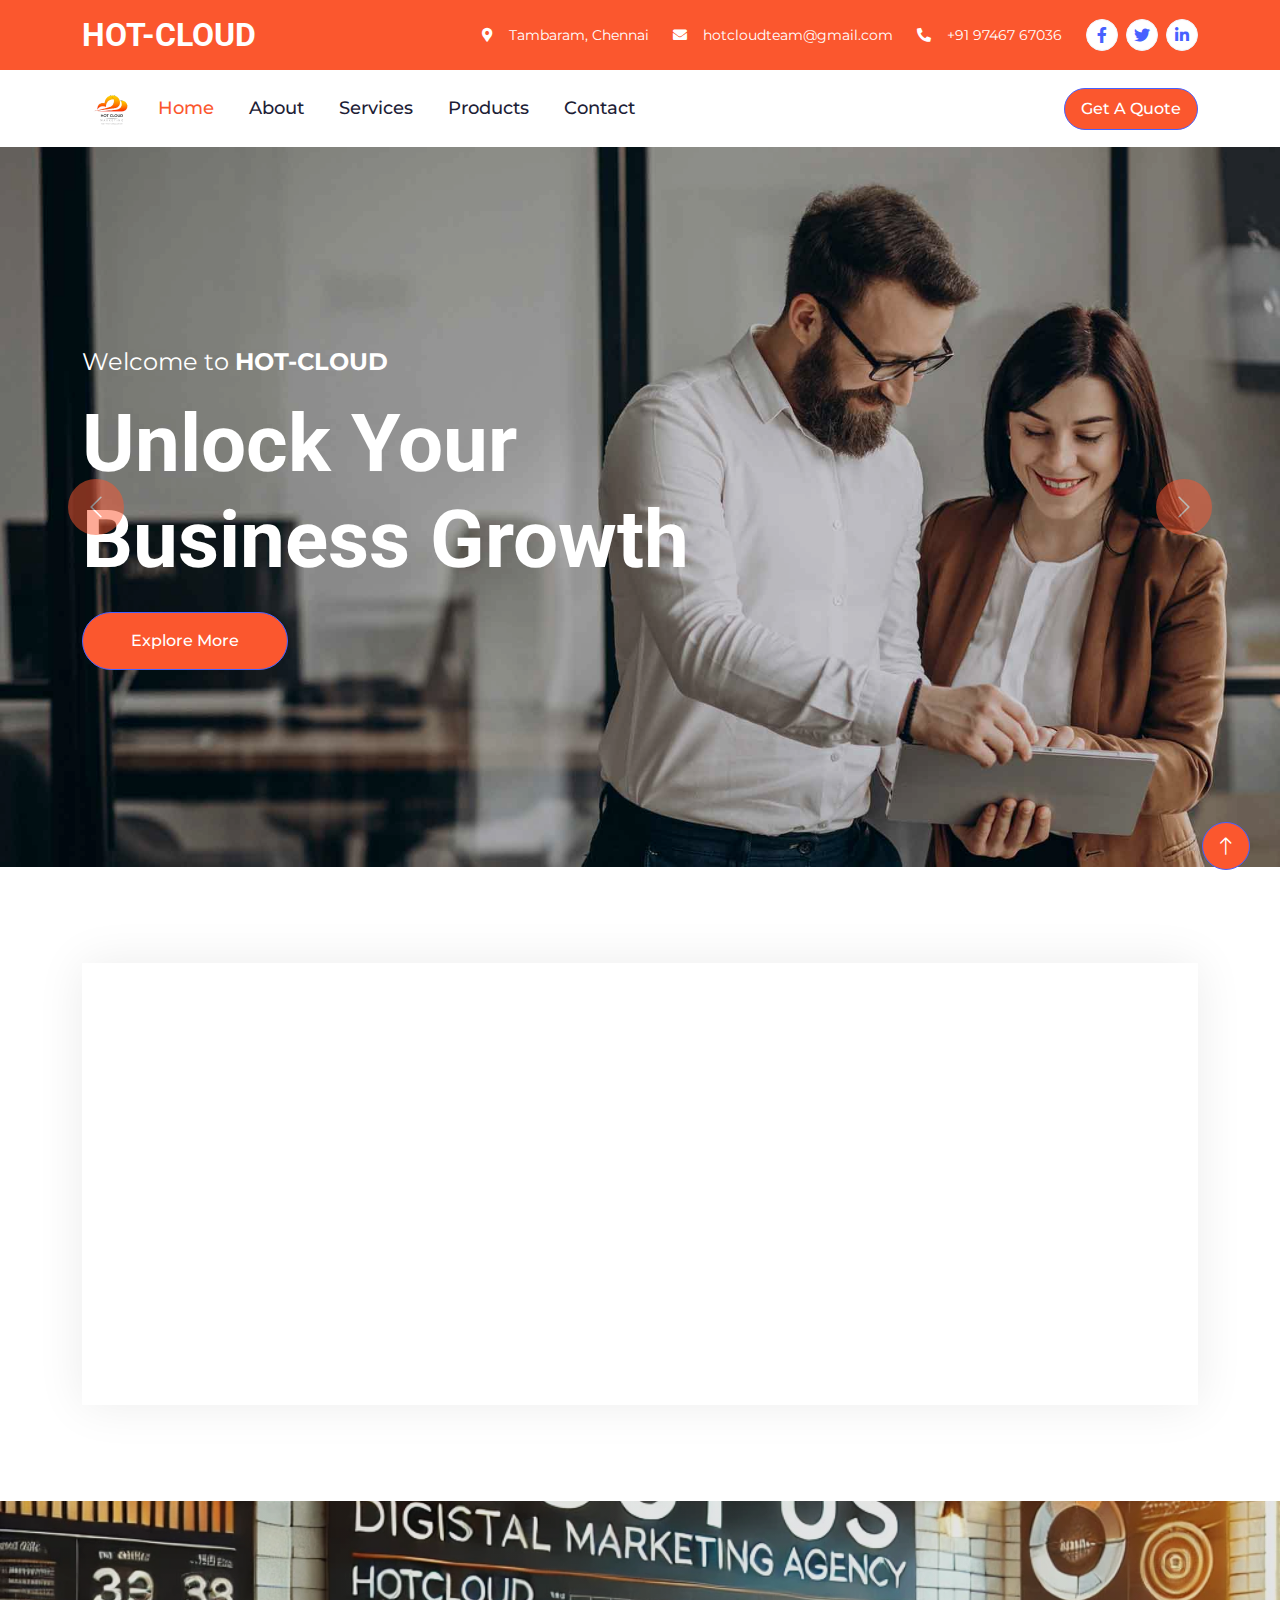
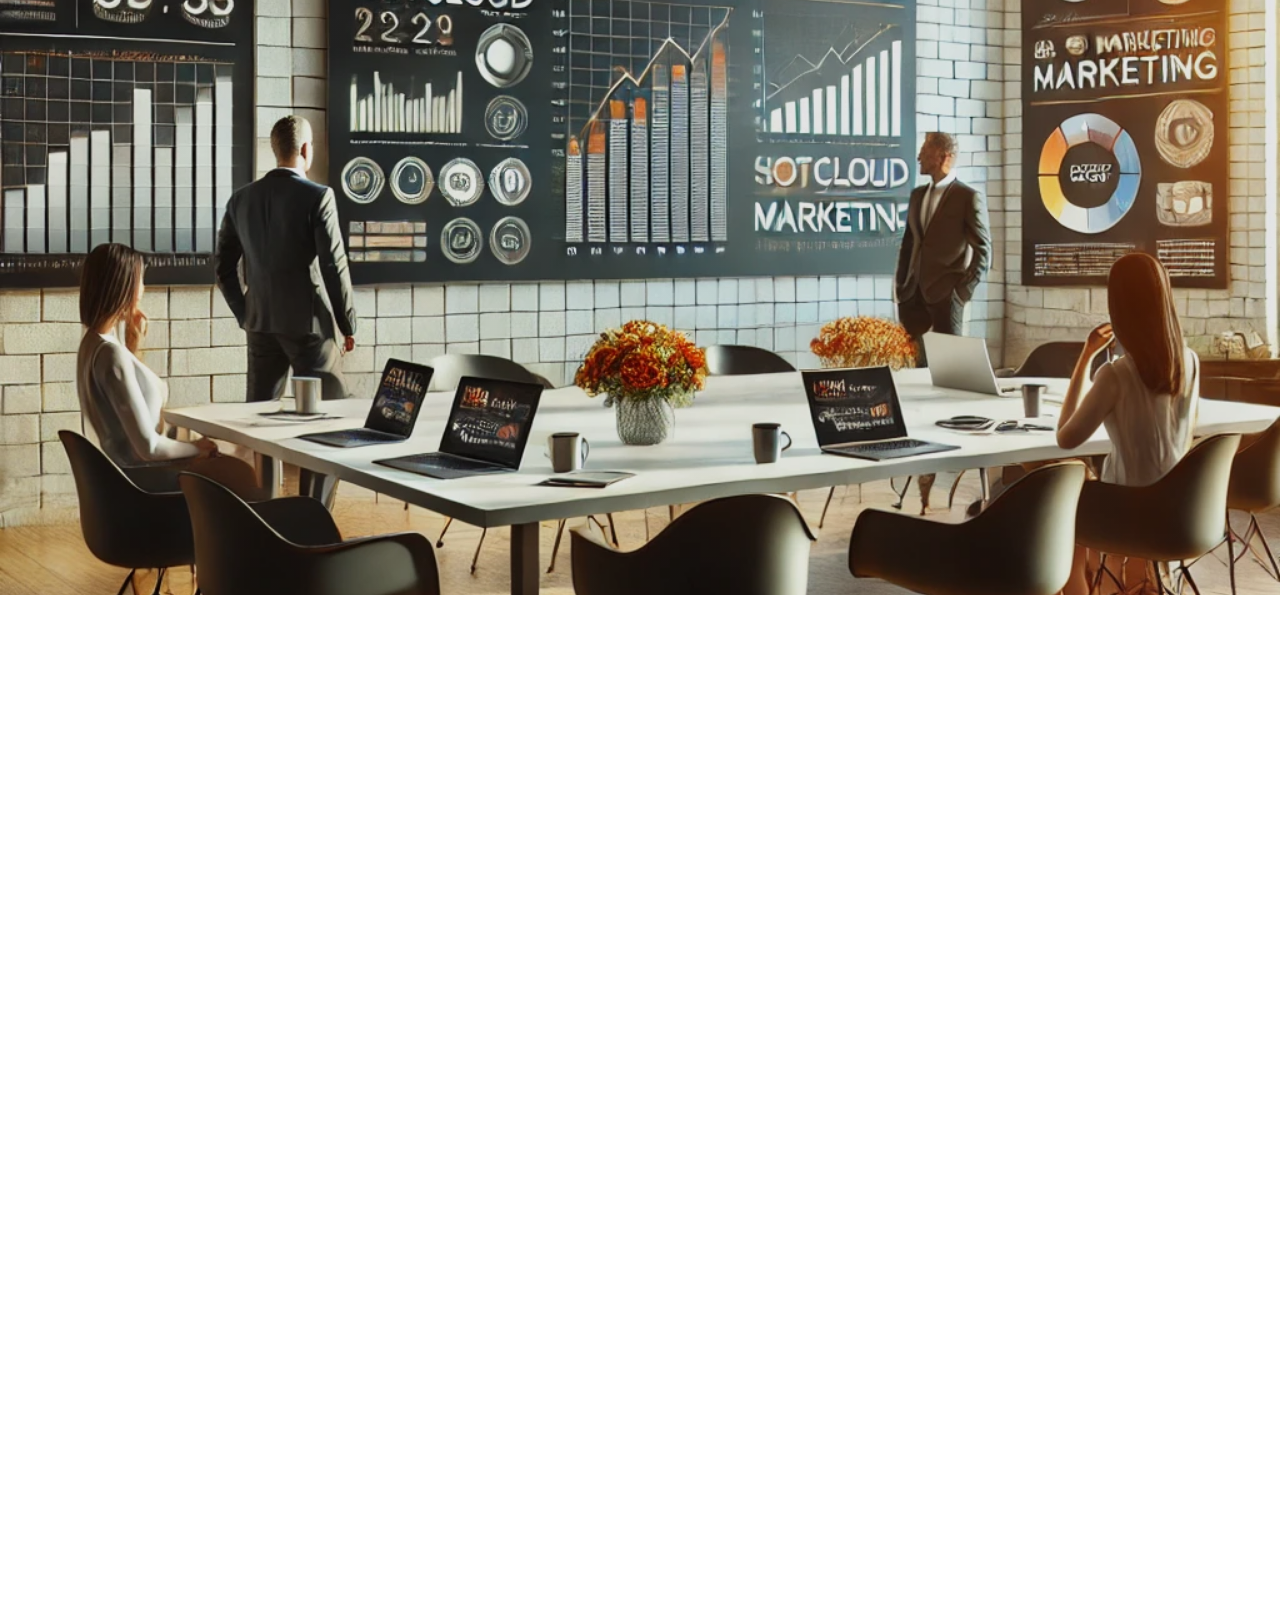
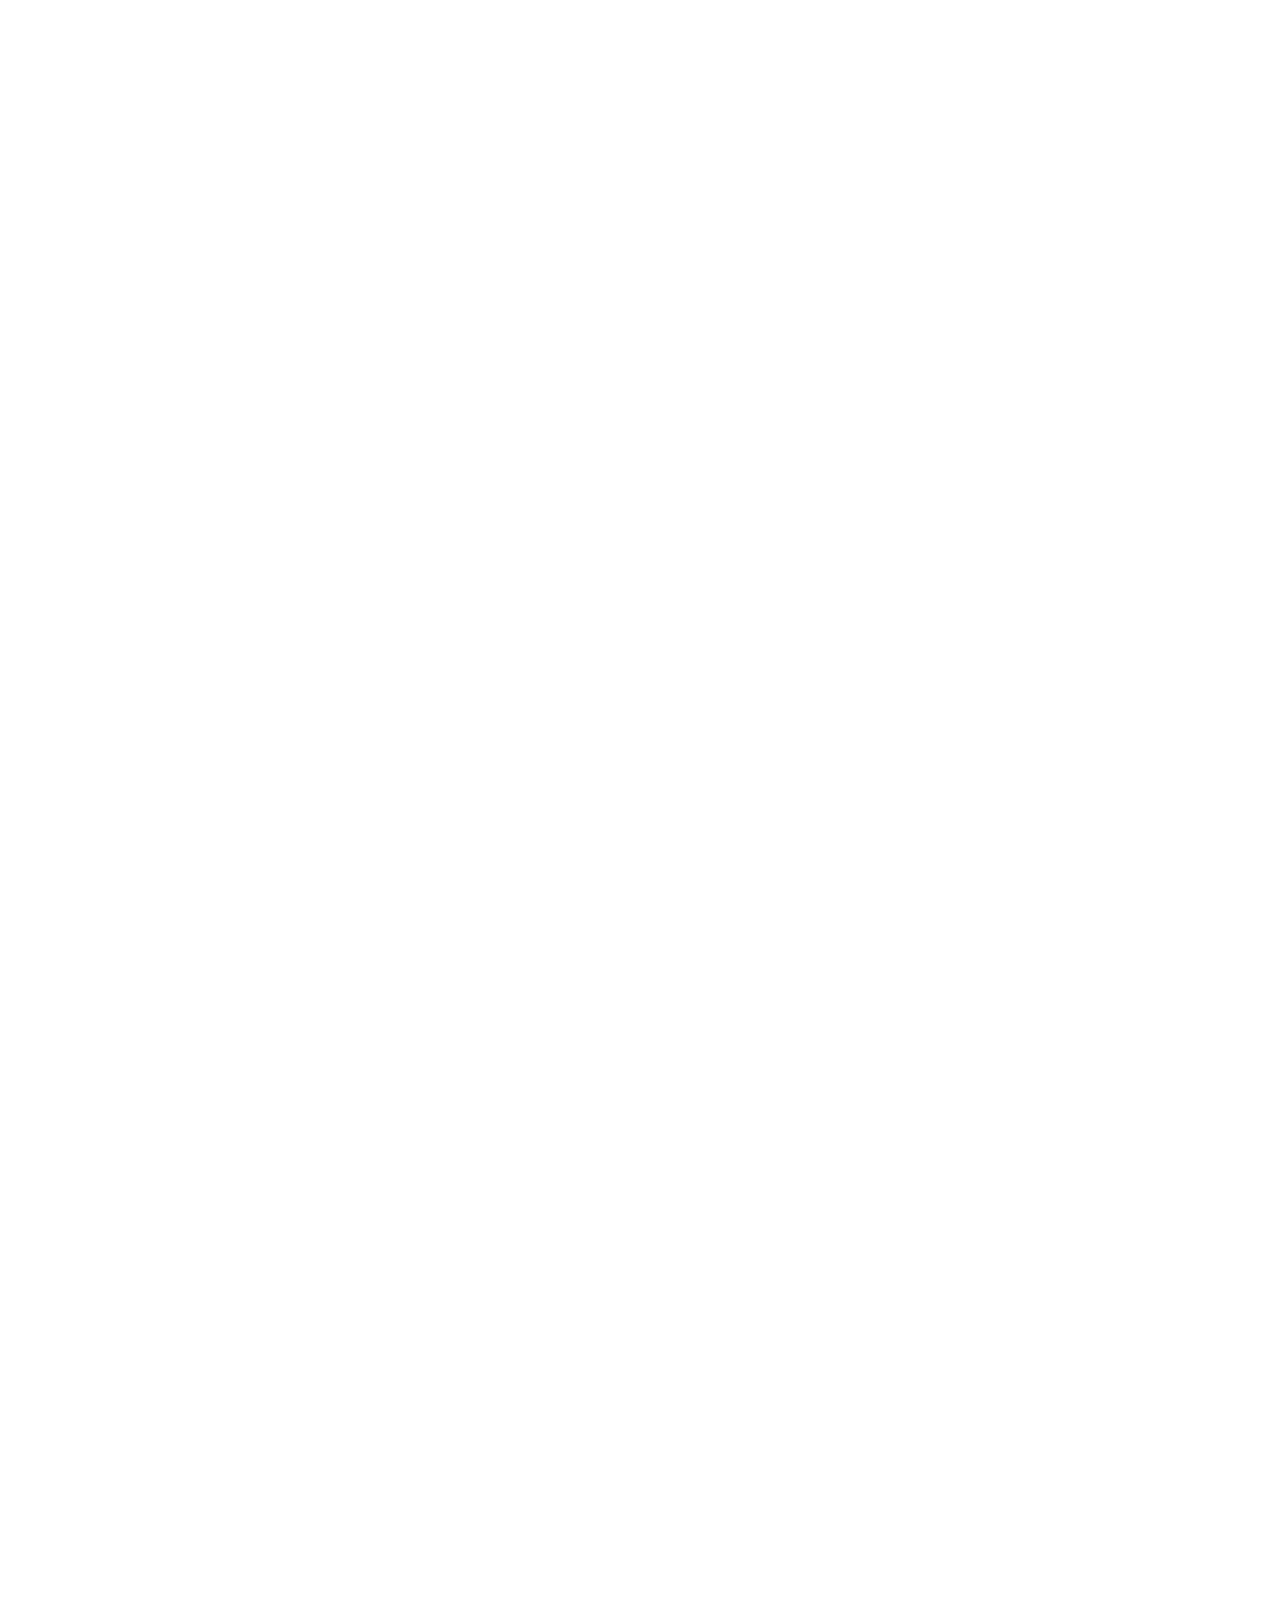
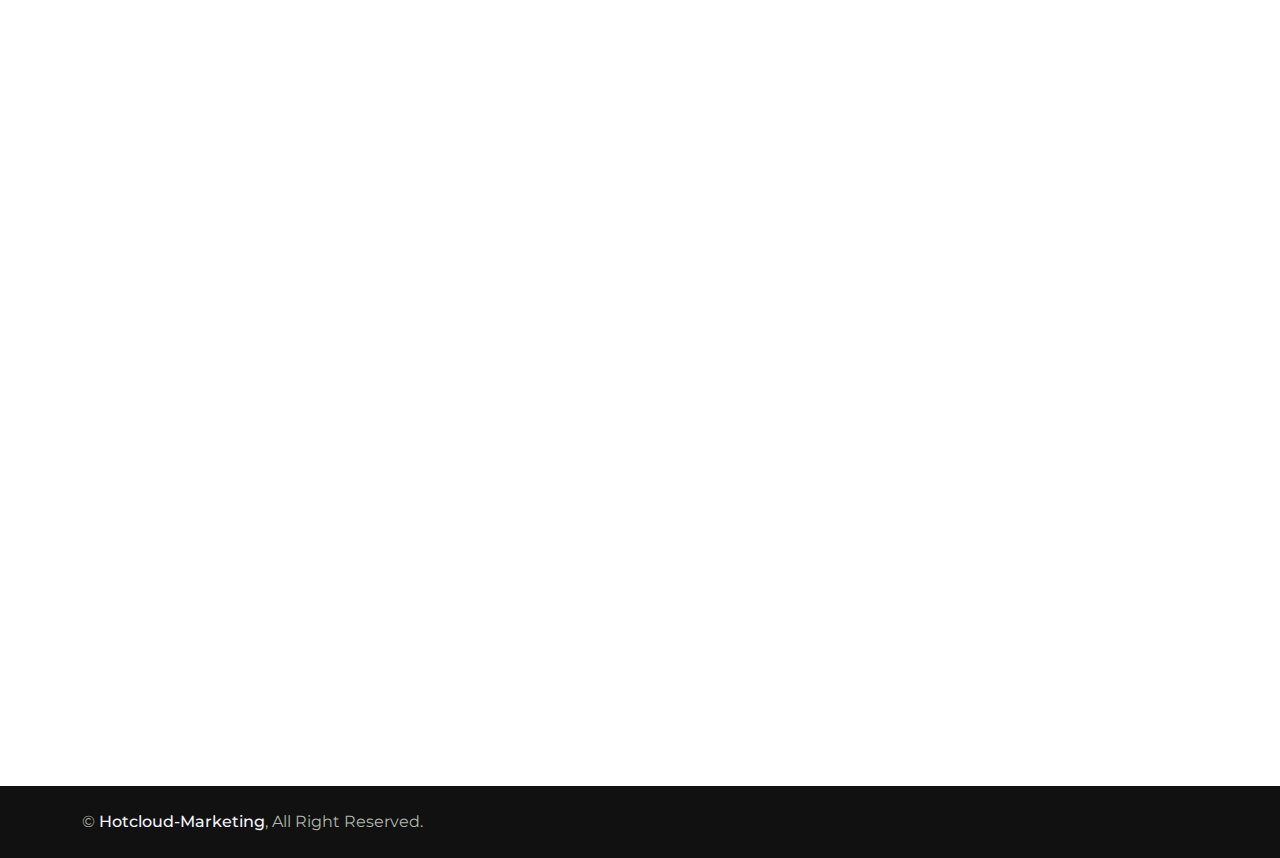
<file: index.html>
<!DOCTYPE html>
<html lang="en">

<head>
    <meta charset="utf-8">
    <title>Hot Cloud Marketing</title>
    <meta content="width=device-width, initial-scale=1.0" name="viewport">
    <meta content="" name="keywords">
    <meta content="" name="description">

    <!-- Favicon -->
    <link href="img/hotcloudma.jpeg" rel="icon">

    <!-- Google Web Fonts -->
    <link rel="preconnect" href="https://fonts.googleapis.com">
    <link rel="preconnect" href="https://fonts.gstatic.com" crossorigin>
    <link
        href="https://fonts.googleapis.com/css2?family=Montserrat:wght@400;500&family=Roboto:wght@500;700&display=swap"
        rel="stylesheet">

    <!-- Icon Font Stylesheet -->
    <link href="https://cdnjs.cloudflare.com/ajax/libs/font-awesome/5.10.0/css/all.min.css" rel="stylesheet">
    <link href="https://cdn.jsdelivr.net/npm/bootstrap-icons@1.4.1/font/bootstrap-icons.css" rel="stylesheet">

    <!-- Libraries Stylesheet -->
    <link href="lib/animate/animate.min.css" rel="stylesheet">
    <link href="lib/owlcarousel/assets/owl.carousel.min.css" rel="stylesheet">
    <link href="lib/lightbox/css/lightbox.min.css" rel="stylesheet">

    <!-- Customized Bootstrap Stylesheet -->
    <link href="css/bootstrap.min.css" rel="stylesheet">

    <!-- Template Stylesheet -->
    <link href="css/style.css" rel="stylesheet">
</head>

<body>
    <!-- Spinner Start -->
    <div id="spinner"
        class="show bg-white position-fixed translate-middle w-100 vh-100 top-50 start-50 d-flex align-items-center justify-content-center">
        <div class="spinner-border text-primary" role="status" style="width: 3rem; height: 3rem;"></div>
    </div>
    <!-- Spinner End -->

    <!-- Topbar Start -->
    <div class="container-fluid bg-primary text-white d-none d-lg-flex" style="background-color: var(--primary);">
        <div class="container py-3">
            <div class="d-flex align-items-center">
                <a href="index.html">
                    <h2 class="text-white fw-bold m-0">HOT-CLOUD</h2>
                </a>
                <div class="ms-auto d-flex align-items-center">
                    <small class="ms-4"><i class="fa fa-map-marker-alt me-3"></i>Tambaram, Chennai</small>
                    <small class="ms-4"><i class="fa fa-envelope me-3"></i>hotcloudteam@gmail.com</small>
                    <small class="ms-4"><i class="fa fa-phone-alt me-3"></i>+91 97467 67036</small>
                    <div class="ms-3 d-flex">
                        <a class="btn btn-sm-square btn-light text-primary rounded-circle ms-2" href="" style="background-color: #FFFFFF; color: var(--primary);"><i class="fab fa-facebook-f"></i></a>
                        <a class="btn btn-sm-square btn-light text-primary rounded-circle ms-2" href="" style="background-color: #FFFFFF; color: var(--primary);"><i class="fab fa-twitter"></i></a>
                        <a class="btn btn-sm-square btn-light text-primary rounded-circle ms-2" href="" style="background-color: #FFFFFF; color: var(--primary);"><i class="fab fa-linkedin-in"></i></a>
                    </div>
                </div>
            </div>
        </div>
    </div>
    <!-- Topbar End -->

    <!-- Navbar Start -->
<div class="container-fluid bg-white sticky-top">
    <div class="container">
        <nav class="navbar navbar-expand-lg bg-white navbar-light p-lg-0">
            <a href="index.html" class="navbar-brand">
                <!-- Replace text with logo image -->
                <img src="img/logo1.png" alt="Hot Cloud Marketing Logo" class="navbar-logo">
            </a>
            <button type="button" class="navbar-toggler me-0" data-bs-toggle="collapse"
                data-bs-target="#navbarCollapse">
                <span class="navbar-toggler-icon"></span>
            </button>
            <div class="collapse navbar-collapse" id="navbarCollapse">
                <div class="navbar-nav">
                    <a href="index.html" class="nav-item nav-link active">Home</a>
                    <a href="about.html" class="nav-item nav-link">About</a>
                    <a href="service.html" class="nav-item nav-link">Services</a>
                    <a href="project.html" class="nav-item nav-link">Products</a>
                    <a href="contact.html" class="nav-item nav-link">Contact</a>
                </div>
                <div class="ms-auto d-none d-lg-block">
                    <a href="" class="btn btn-primary rounded-pill py-2 px-3" style="background-color: var(--primary);">Get A Quote</a>
                </div>
            </div>
        </nav>
    </div>
</div>
<!-- Navbar End -->


    <!-- Carousel Start -->
    <div class="container-fluid px-0 mb-5">
        <div id="header-carousel" class="carousel slide carousel-fade" data-bs-ride="carousel">
            <div class="carousel-inner">
                <div class="carousel-item active">
                    <img class="w-100" src="img/carousel-1.jpg" alt="Image">
                    <div class="carousel-caption">
                        <div class="container">
                            <div class="row justify-content-start">
                                <div class="col-lg-7 text-start">
                                    <p class="fs-4 text-white animated slideInRight">Welcome to
                                        <strong>HOT-CLOUD</strong>
                                    </p>
                                    <h1 class="display-1 text-white mb-4 animated slideInRight">Unlock Your Business
                                        Growth</h1>
                                    <a href=""
                                        class="btn btn-primary rounded-pill py-3 px-5 animated slideInRight" style="background-color: var(--primary);">Explore
                                        More</a>
                                </div>
                            </div>
                        </div>
                    </div>
                </div>
                <div class="carousel-item">
                    <img class="w-100" src="img/carousel-2.jpg" alt="Image">
                    <div class="carousel-caption">
                        <div class="container">
                            <div class="row justify-content-end">
                                <div class="col-lg-7 text-end">
                                    <p class="fs-4 text-white animated slideInLeft">Welcome to <strong>HOT-CLOUD</strong>
                                    </p>
                                    <h1 class="display-1 text-white mb-5 animated slideInLeft">Ready to Grow Your
                                        Business</h1>
                                    <a href=""
                                        class="btn btn-primary rounded-pill py-3 px-5 animated slideInLeft" style="background-color: var(--primary);">Explore
                                        More</a>
                                </div>
                            </div>
                        </div>
                    </div>
                </div>
            </div>
            <button class="carousel-control-prev" type="button" data-bs-target="#header-carousel" data-bs-slide="prev">
                <span class="carousel-control-prev-icon" aria-hidden="true"></span>
                <span class="visually-hidden">Previous</span>
            </button>
            <button class="carousel-control-next" type="button" data-bs-target="#header-carousel" data-bs-slide="next">
                <span class="carousel-control-next-icon" aria-hidden="true"></span>
                <span class="visually-hidden">Next</span>
            </button>
        </div>
    </div>
    <!-- Carousel End -->

    <!-- Features Start -->
    <div class="container-xxl py-5">
        <div class="container">
            <div class="row g-0 feature-row">
                <div class="col-md-6 col-lg-3 wow fadeIn" data-wow-delay="0.1s">
                    <div class="feature-item border h-100 p-5">
                        <div class="btn-square bg-light rounded-circle mb-4" style="width: 64px; height: 64px;">
                            <img class="img-fluid" src="img/icon/icon-1.png" alt="Icon">
                        </div>
                        <h5 class="mb-3">Quality Service</h5>
                        <p class="mb-0">Our commitment to quality is reflected in every project we undertake, from initial consultation to final delivery</p>
                    </div>
                </div>
                <div class="col-md-6 col-lg-3 wow fadeIn" data-wow-delay="0.3s">
                    <div class="feature-item border h-100 p-5">
                        <div class="btn-square bg-light rounded-circle mb-4" style="width: 64px; height: 64px;">
                            <img class="img-fluid" src="img/icon/icon-2.png" alt="Icon">
                        </div>
                        <h5 class="mb-3">Professional Staff</h5>
                        <p class="mb-0">Our team of experienced professionals combines creativity with data-driven insights to craft solutions that resonate with your target audience</p>
                    </div>
                </div>
                <div class="col-md-6 col-lg-3 wow fadeIn" data-wow-delay="0.5s">
                    <div class="feature-item border h-100 p-5">
                        <div class="btn-square bg-light rounded-circle mb-4" style="width: 64px; height: 64px;">
                            <img class="img-fluid" src="img/icon/icon-3.png" alt="Icon">
                        </div>
                        <h5 class="mb-3">Fair Prices</h5>
                        <p class="mb-0">We understand the challenges businesses face in today’s competitive market, which is why we offer transparent pricing models tailored to suit your specific needs.</p>
                    </div>
                </div>
                <div class="col-md-6 col-lg-3 wow fadeIn" data-wow-delay="0.7s">
                    <div class="feature-item border h-100 p-5">
                        <div class="btn-square bg-light rounded-circle mb-4" style="width: 64px; height: 64px;">
                            <img class="img-fluid" src="img/icon/icon-4.png" alt="Icon">
                        </div>
                        <h5 class="mb-3">24/7 Support</h5>
                        <p class="mb-0">Our dedicated support team is always on standby, equipped with the expertise and tools needed to address your concerns promptly.</p>
                    </div>
                </div>
            </div>
        </div>
    </div>
    <!-- Features End -->

    <!-- About Start -->
    <div class="container-xxl about my-5">
        <div class="container">
            <div class="row g-0">
                <div class="col-lg-6">
                    <div class="h-100 d-flex align-items-center justify-content-center" style="min-height: 300px;">
                    </div>
                </div>
                <div class="col-lg-6 pt-lg-5 wow fadeIn" data-wow-delay="0.5s">
                    <div class="bg-white rounded-top p-5 mt-lg-5">
                        <p class="fs-5 fw-medium text-primary">About Us</p>
                        <h1 class="display-6 mb-4">Marketing Agency to Improve Your Business</h1>
                        <p class="mb-4">At HotCloud Marketing, we're passionate about propelling brands to new heights. With a keen focus on innovation and results, we offer a full spectrum of marketing solutions designed to meet the unique needs of businesses in today’s fast-paced digital world.<br><br> Our team of marketing professionals brings a wealth of experience and expertise to the table. From digital marketing and branding to content creation and SEO, we have the knowledge and skills to tackle any challenge. Our diverse backgrounds and collaborative approach mean you get a well-rounded perspective and top-notch service.</p>
                    </div>
                </div>
            </div>
        </div>
    </div>
    <!-- About End -->

    <!-- Video Modal Start -->
    <div class="modal modal-video fade" id="videoModal" tabindex="-1" aria-labelledby="exampleModalLabel"
        aria-hidden="true">
        <div class="modal-dialog">
            <div class="modal-content rounded-0">
                <div class="modal-header">
                    <h3 class="modal-title" id="exampleModalLabel">Youtube Video</h3>
                    <button type="button" class="btn-close" data-bs-dismiss="modal" aria-label="Close"></button>
                </div>
                <div class="modal-body">
                    <!-- 16:9 aspect ratio -->
                    <div class="ratio ratio-16x9">
                        <iframe class="embed-responsive-item" src="" id="video" allowfullscreen
                            allowscriptaccess="always" allow="autoplay"></iframe>
                    </div>
                </div>
            </div>
        </div>
    </div>
    <!-- Video Modal End -->

   <!-- Service Start -->
<div class="container-xxl py-5">
    <div class="container">
        <div class="text-center mx-auto wow fadeInUp" data-wow-delay="0.1s" style="max-width: 500px;">
            <p class="fs-5 fw-medium text-primary">Our Services</p>
            <h1 class="display-5 mb-5">Services that We Offer</h1>
        </div>
        <div class="row g-4">
            <div class="col-lg-4 col-md-6 wow fadeInUp" data-wow-delay="0.1s">
                <div class="service-item position-relative h-100">
                    <div class="service-text rounded p-5">
                        <div class="btn-square bg-light rounded-circle mx-auto mb-4"
                            style="width: 64px; height: 64px;">
                            <img class="img-fluid" src="img/icon/icon-5.png" alt="Icon">
                        </div>
                        <h5 class="mb-3">Website Development</h5>
                        <p class="mb-0">Hotcloud helps in building, creating, and maintaining websites.</p>
                    </div>
                </div>
            </div>
            <div class="col-lg-4 col-md-6 wow fadeInUp" data-wow-delay="0.3s">
                <div class="service-item position-relative h-100">
                    <div class="service-text rounded p-5">
                        <div class="btn-square bg-light rounded-circle mx-auto mb-4"
                            style="width: 64px; height: 64px;">
                            <img class="img-fluid" src="img/icon/icon-6.png" alt="Icon">
                        </div>
                        <h5 class="mb-3">SEO</h5>
                        <p class="mb-0">Hotcloud improves your site to increase its visibility when people search for products or services related to your business.</p>
                    </div>
                </div>
            </div>
            <div class="col-lg-4 col-md-6 wow fadeInUp" data-wow-delay="0.5s">
                <div class="service-item position-relative h-100">
                    <div class="service-text rounded p-5">
                        <div class="btn-square bg-light rounded-circle mx-auto mb-4"
                            style="width: 64px; height: 64px;">
                            <img class="img-fluid" src="img/icon/icon-7.png" alt="Icon">
                        </div>
                        <h5 class="mb-3">Content Marketing</h5>
                        <p class="mb-0">We help businesses in marketing their content focused on creating, publishing, and distributing content for a targeted audience online.</p>
                    </div>
                </div>
            </div>
            <div class="col-lg-4 col-md-6 wow fadeInUp" data-wow-delay="0.1s">
                <div class="service-item position-relative h-100">
                    <div class="service-text rounded p-5">
                        <div class="btn-square bg-light rounded-circle mx-auto mb-4"
                            style="width: 64px; height: 64px;">
                            <img class="img-fluid" src="img/icon/icon-8.png" alt="Icon">
                        </div>
                        <h5 class="mb-3">Social Marketing</h5>
                        <p class="mb-0">Hotcloud boosts your audience by using social media platforms and websites to promote products or services.</p>
                    </div>
                </div>
            </div>
            <div class="col-lg-4 col-md-6 wow fadeInUp" data-wow-delay="0.3s">
                <div class="service-item position-relative h-100">
                    <div class="service-text rounded p-5">
                        <div class="btn-square bg-light rounded-circle mx-auto mb-4"
                            style="width: 64px; height: 64px;">
                            <img class="img-fluid" src="img/icon/icon-9.png" alt="Icon">
                        </div>
                        <h5 class="mb-3">IT Consultation</h5>
                        <p class="mb-0">Hotcloud provides expert IT consultation services to help you navigate through technology-related challenges.</p>
                    </div>
                </div>
            </div>
            <div class="col-lg-4 col-md-6 wow fadeInUp" data-wow-delay="0.5s">
                <div class="service-item position-relative h-100">
                    <div class="service-text rounded p-5">
                        <div class="btn-square bg-light rounded-circle mx-auto mb-4"
                            style="width: 64px; height: 64px;">
                            <img class="img-fluid" src="img/icon/icon-10.png" alt="Icon">
                        </div>
                        <h5 class="mb-3">Website Maintenance</h5>
                        <p class="mb-0">Hotcloud ensures your website is running smoothly with our comprehensive maintenance services.</p>
                    </div>
                </div>
            </div>
        </div>
    </div>
</div>
<!-- Service End -->


    <!-- Project Start -->
    <div class="container-xxl pt-5">
        <div class="container">
            <div class="text-center text-md-start pb-5 pb-md-0 wow fadeInUp" data-wow-delay="0.1s"
                style="max-width: 500px;">
                <p class="fs-5 fw-medium text-primary">Our Products</p>
                <h1 class="display-5 mb-5">Digital Products</h1>
            </div>
            <div class="owl-carousel project-carousel wow fadeInUp" data-wow-delay="0.1s">
                <div class="project-item mb-5">
                    <div class="position-relative">
                        <img class="img-fluid" src="img/DALL·E 2024-08-13 21.53.12 - A digital showroom for vehicles displayed on a clean, minimalistic website interface. The design features a white or light-colored background with sim.webp" alt="">
                        <div class="project-overlay">
                            <a class="btn btn-lg-square btn-light rounded-circle m-1" href="img/project-1.jpg"
                                data-lightbox="project"><i class="fa fa-eye"></i></a>
                            <a class="btn btn-lg-square btn-light rounded-circle m-1" href=""><i
                                    class="fa fa-link"></i></a>
                        </div>
                    </div>
                    <div class="p-4">
                        <a class="d-block h5" href="">Digital Showroom</a>
                        <span>Hotcloud Marketing offers a dedicated
                            platform for second-hand car and bike
                            dealers to showcase their inventory.
                           </span>
                    </div>
                </div>
                <div class="project-item mb-5">
                    <div class="position-relative">
                        <img class="img-fluid" src="img/DALL·E 2024-08-13 21.47.30 - A digital restaurant menu displayed on a sleek tablet, placed on a rustic wooden table in a cozy restaurant setting. The menu on the tablet features c.webp" alt="">
                        <div class="project-overlay">
                            <a class="btn btn-lg-square btn-light rounded-circle m-1" href="img/DALL·E 2024-08-13 21.47.30 - A digital restaurant menu displayed on a sleek tablet, placed on a rustic wooden table in a cozy restaurant setting. The menu on the tablet features c.webp"
                                data-lightbox="project"><i class="fa fa-eye"></i></a>
                            <a class="btn btn-lg-square btn-light rounded-circle m-1" href=""><i
                                    class="fa fa-link"></i></a>
                        </div>
                    </div>
                    <div class="p-4">
                        <a class="d-block h5" href="">Restaurant Menu</a>
                        <span>Our Restaurant Menus provide a modern and convenient way for restaurants to display their offerings. </span>
                    </div>
                </div>
                <div class="project-item mb-5">
                    <div class="position-relative">
                        <img class="img-fluid" src="img/DALL·E 2024-08-13 22.02.48 - A realistic image representing website development, featuring a modern workspace with a computer displaying a website design interface. The screen sho.webp" alt="">
                        <div class="project-overlay">
                            <a class="btn btn-lg-square btn-light rounded-circle m-1" href="img/project-3.jpg"
                                data-lightbox="project"><i class="fa fa-eye"></i></a>
                            <a class="btn btn-lg-square btn-light rounded-circle m-1" href=""><i
                                    class="fa fa-link"></i></a>
                        </div>
                    </div>
                    <div class="p-4">
                        <a class="d-block h5" href="">Landing Page</a>
                        <span>Make sure the landing page is mobile-friendly and looks good on all devices.</span>
                    </div>
                </div>
                <div class="project-item mb-5">
                    <div class="position-relative">
                        <img class="img-fluid" src="img/DALL·E 2024-08-13 22.07.48 - A realistic and modern image representing an online store. The image features a sleek smartphone or tablet displaying a mobile-friendly e-commerce web.webp" alt="">
                        <div class="project-overlay">
                            <a class="btn btn-lg-square btn-light rounded-circle m-1" href="img/project-4.jpg"
                                data-lightbox="project"><i class="fa fa-eye"></i></a>
                            <a class="btn btn-lg-square btn-light rounded-circle m-1" href=""><i
                                    class="fa fa-link"></i></a>
                        </div>
                    </div>
                    <div class="p-4">
                        <a class="d-block h5" href="">Online Store</a>
                        <span>Ensure easy navigation with clear categories, search functionality, and quick access to the shopping cart.</span>
                    </div>
                </div>
            </div>
        </div>
    </div>
    <!-- Project End -->

    <!-- Quote Start -->
    <div class="container-xxl py-5">
        <div class="container">
            <div class="row g-5">
                <div class="col-lg-6 wow fadeInUp" data-wow-delay="0.1s">
                    <p class="fs-5 fw-medium text-primary">Get A Quote</p>
                    <h1 class="display-5 mb-4">Need Our Expert Help? We're Here!</h1>
                    <p>Our team of marketing professionals brings a wealth of experience and expertise to the table. From digital marketing and branding to content creation and SEO, we have the knowledge and skills to tackle any challenge. </p>
                    <p class="mb-4">we're passionate about propelling brands to new heights. </p>
                    <a class="d-inline-flex align-items-center rounded overflow-hidden border border-primary" href="">
                        <span class="btn-lg-square bg-primary" style="width: 55px; height: 55px;">
                            <i class="fa fa-phone-alt text-white"></i>
                        </span>
                        <span class="fs-5 fw-medium mx-4">+91 97467 67036
                        </span>
                    </a>
                </div>
                <div class="col-lg-6 wow fadeInUp" data-wow-delay="0.5s">
                    <h2 class="mb-4">Get A Free Quote</h2>
<form action="send_email.php" method="POST">
    <div class="row g-3">
        <div class="col-sm-6">
            <div class="form-floating">
                <input type="text" class="form-control" id="name" name="name" placeholder="Your Name" required>
                <label for="name">Your Name</label>
            </div>
        </div>
        <div class="col-sm-6">
            <div class="form-floating">
                <input type="email" class="form-control" id="mail" name="mail" placeholder="Your Email" required>
                <label for="mail">Your Email</label>
            </div>
        </div>
        <div class="col-sm-6">
            <div class="form-floating">
                <input type="text" class="form-control" id="mobile" name="mobile" placeholder="Your Mobile" required>
                <label for="mobile">Your Mobile</label>
            </div>
        </div>
        <div class="col-sm-6">
            <div class="form-floating">
                <select class="form-select" id="service" name="service" required>
                    <option selected value="Digital Marketing">Digital Marketing</option>
                    <option value="Social Marketing">Social Marketing</option>
                    <option value="Content Marketing">Content Marketing</option>
                    <option value="E-mail Marketing">E-mail Marketing</option>
                </select>
                <label for="service">Choose A Service</label>
            </div>
        </div>
        <div class="col-12">
            <div class="form-floating">
                <textarea class="form-control" placeholder="Leave a message here" id="message" name="message"
                    style="height: 130px" required></textarea>
                <label for="message">Message</label>
            </div>
        </div>
        <div class="col-12 text-center">
            <button class="btn btn-primary w-100 py-3" type="submit" style="background-color: var(--primary);">Submit Now</button>
        </div>
    </div>
</form>

                        </div>
                    </div>
                </div>
            </div>
        </div>
    </div>
    <!-- Quote Start -->

    
<!-- Testimonial Start -->
<div class="container-xxl pt-5">
    <div class="container">
        <div class="text-center text-md-start pb-5 pb-md-0 wow fadeInUp" data-wow-delay="0.1s" style="max-width: 500px;">
            <h1 class="display-5 mb-5">What Clients Say About Our Services!</h1>
        </div>
        <div class="owl-carousel testimonial-carousel wow fadeInUp" data-wow-delay="0.1s">
            <!-- Testimonial 1 -->
            <div class="testimonial-item rounded p-4 p-lg-5 mb-5">
                <p class="mb-4">"HotCloud Marketing transformed our online presence with a sleek and modern website. The team was professional, attentive to our needs, and delivered beyond our expectations. Highly recommend their services!"</p>
                <h5>Anil Kumar</h5>
                <span class="text-primary">Owner, Second-Hand Car Dealership</span>
            </div>
            <!-- Testimonial 2 -->
            <div class="testimonial-item rounded p-4 p-lg-5 mb-5">
                <p class="mb-4">"The SEO services provided by HotCloud Marketing have significantly boosted our search rankings. We have seen a marked increase in traffic and inquiries. Their team is knowledgeable and delivers results!"</p>
                <h5>Priya Sharma</h5>
                <span class="text-primary">Marketing Manager, Restaurant Chain</span>
            </div>
            <!-- Testimonial 3 -->
            <div class="testimonial-item rounded p-4 p-lg-5 mb-5">
                <p class="mb-4">"HotCloud Marketing’s content marketing strategies have been a game-changer for our business. The quality of the content is top-notch, and it has helped us engage with our audience more effectively."</p>
                <h5>Ravi Mehta</h5>
                <span class="text-primary">Founder, Ayurvedic Products Startup</span>
            </div>
            <!-- Testimonial 4 -->
            <div class="testimonial-item rounded p-4 p-lg-5 mb-5">
                <p class="mb-4">"Our IT infrastructure has never been better since we started working with HotCloud Marketing. Their IT consultation services are comprehensive, and they have been instrumental in our digital transformation."</p>
                <h5>Sneha Kapoor</h5>
                <span class="text-primary">CEO, Tech Solutions Company</span>
            </div>
        </div>
    </div>
</div>
<!-- Testimonial End -->


    <!-- Footer Start -->
<div class="container-fluid bg-dark footer mt-5 py-5 wow fadeIn" data-wow-delay="0.1s">
    <div class="container py-5">
        <div class="row g-5">
            <!-- Office Information -->
            <div class="col-lg-3 col-md-6">
                <h4 class="text-white mb-4">Our Office</h4>
                <p class="mb-2"><i class="fa fa-map-marker-alt me-3"></i>Tambaram, Chennai</p>
                <p class="mb-2"><i class="fa fa-phone-alt me-3"></i>+91 97467 67036</p>
                <p class="mb-2"><i class="fa fa-envelope me-3"></i>hotcloudteam@gmail.com</p>
                <div class="d-flex pt-3">
                    <a class="btn btn-square btn-light rounded-circle me-2" href=""><i class="fab fa-instagram"></i></a>
                    <a class="btn btn-square btn-light rounded-circle me-2" href=""><i class="fab fa-facebook-f"></i></a>
                    <a class="btn btn-square btn-light rounded-circle me-2" href=""><i class="fab fa-youtube"></i></a>
                    <a class="btn btn-square btn-light rounded-circle me-2" href=""><i class="fab fa-linkedin-in"></i></a>
                </div>
            </div>
            <!-- Quick Links -->
            <div class="col-lg-3 col-md-6">
                <h4 class="text-white mb-4">Quick Links</h4>
                <a class="btn btn-link" href="">About Us</a>
                <a class="btn btn-link" href="">Contact Us</a>
                <a class="btn btn-link" href="">Our Services</a>
                <a class="btn btn-link" href="">Terms & Conditions</a>
                <a class="btn btn-link" href="">Support</a>
            </div>
            <!-- Business Hours -->
            <div class="col-lg-3 col-md-6">
                <h4 class="text-white mb-4">Business Hours</h4>
                <p class="mb-1">Monday - Friday</p>
                <h6 class="text-light">09:00 am - 07:00 pm</h6>
                <p class="mb-1">Saturday</p>
                <h6 class="text-light">09:00 am - 12:00 pm</h6>
                <p class="mb-1">Sunday</p>
                <h6 class="text-light">Closed</h6>
            </div>
            
                </div>
            </div>
        </div>
    </div>
</div>
<!-- Footer End -->


    <!-- Copyright Start -->
    <div class="container-fluid copyright py-4">
        <div class="container">
            <div class="row">
                <div class="col-md-6 text-center text-md-start mb-3 mb-md-0">
                    &copy; <a class="fw-medium text-light" href="#">Hotcloud-Marketing</a>, All Right Reserved.
                </div>
                <div class="col-md-6 text-center text-md-end">
                    
            </div>
        </div>
    </div>
    <!-- Copyright End -->

    <!-- Back to Top -->
    <a href="#" class="btn btn-lg btn-primary btn-lg-square rounded-circle back-to-top"><i
            class="bi bi-arrow-up"></i></a>

    <!-- JavaScript Libraries -->
    <script src="https://ajax.googleapis.com/ajax/libs/jquery/3.6.1/jquery.min.js"></script>
    <script src="https://cdn.jsdelivr.net/npm/bootstrap@5.0.0/dist/js/bootstrap.bundle.min.js"></script>
    <script src="lib/wow/wow.min.js"></script>
    <script src="lib/easing/easing.min.js"></script>
    <script src="lib/waypoints/waypoints.min.js"></script>
    <script src="lib/owlcarousel/owl.carousel.min.js"></script>
    <script src="lib/lightbox/js/lightbox.min.js"></script>

    <!-- Template Javascript -->
    <script src="js/main.js"></script>

    

   
</body>

</html>
</file>
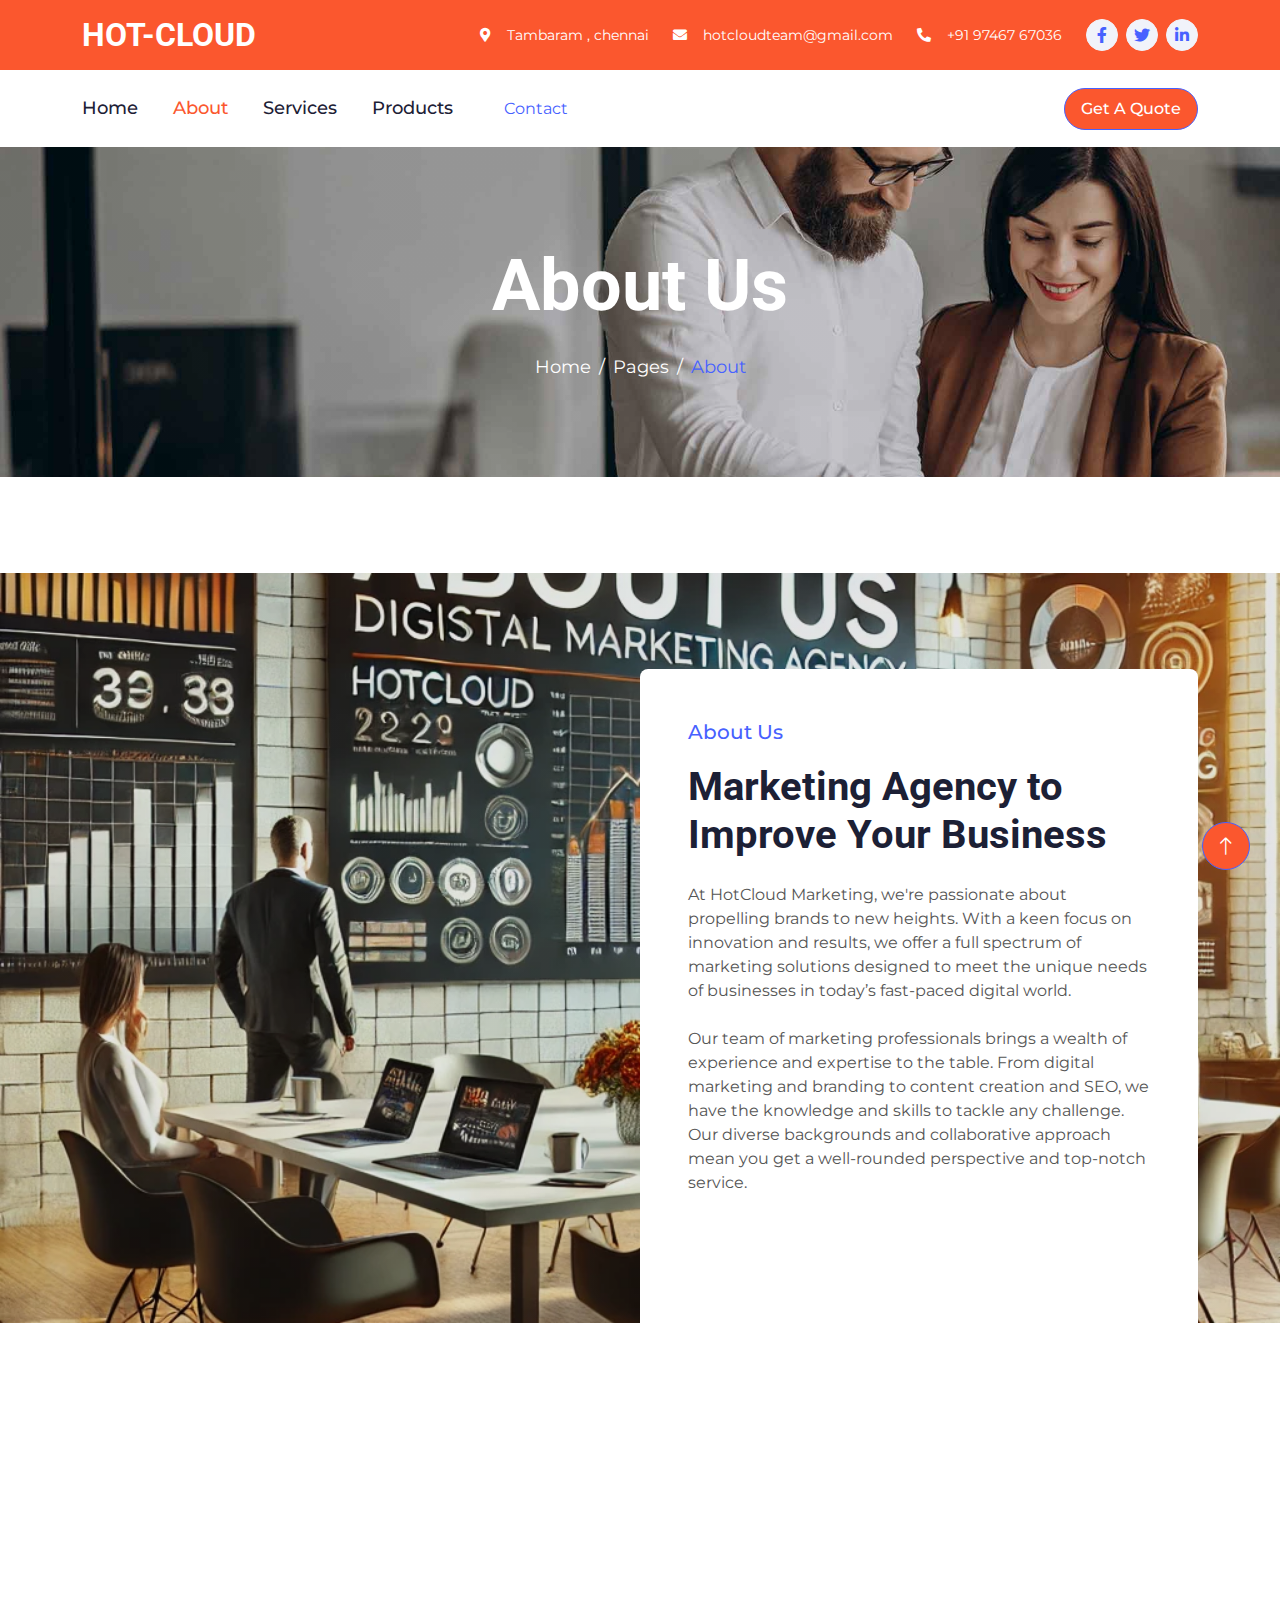
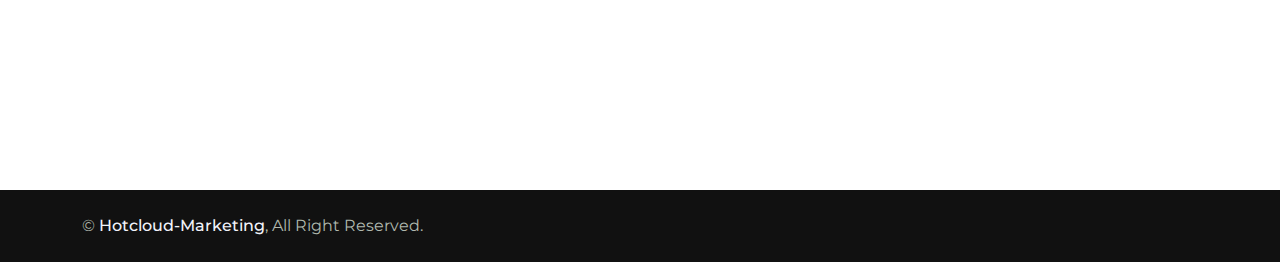
<file: about.html>
<!DOCTYPE html>
<html lang="en">

<head>
    <meta charset="utf-8">
    <title>Hotcloud - Marketing</title>
    <meta content="width=device-width, initial-scale=1.0" name="viewport">
    <meta content="" name="keywords">
    <meta content="" name="description">

    <!-- Favicon -->
    <link href="img/favicon.ico" rel="icon">

    <!-- Google Web Fonts -->
    <link rel="preconnect" href="https://fonts.googleapis.com">
    <link rel="preconnect" href="https://fonts.gstatic.com" crossorigin>
    <link
        href="https://fonts.googleapis.com/css2?family=Montserrat:wght@400;500&family=Roboto:wght@500;700&display=swap"
        rel="stylesheet">

    <!-- Icon Font Stylesheet -->
    <link href="https://cdnjs.cloudflare.com/ajax/libs/font-awesome/5.10.0/css/all.min.css" rel="stylesheet">
    <link href="https://cdn.jsdelivr.net/npm/bootstrap-icons@1.4.1/font/bootstrap-icons.css" rel="stylesheet">

    <!-- Libraries Stylesheet -->
    <link href="lib/animate/animate.min.css" rel="stylesheet">
    <link href="lib/owlcarousel/assets/owl.carousel.min.css" rel="stylesheet">
    <link href="lib/lightbox/css/lightbox.min.css" rel="stylesheet">

    <!-- Customized Bootstrap Stylesheet -->
    <link href="css/bootstrap.min.css" rel="stylesheet">

    <!-- Template Stylesheet -->
    <link href="css/style.css" rel="stylesheet">
</head>

<body>
    <!-- Spinner Start -->
    <div id="spinner"
        class="show bg-white position-fixed translate-middle w-100 vh-100 top-50 start-50 d-flex align-items-center justify-content-center">
        <div class="spinner-border text-primary" role="status" style="width: 3rem; height: 3rem;"></div>
    </div>
    <!-- Spinner End -->


    <!-- Topbar Start -->
    <div class="container-fluid bg-primary text-white d-none d-lg-flex">
        <div class="container py-3">
            <div class="d-flex align-items-center">
                <a href="index.html">
                    <h2 class="text-white fw-bold m-0">HOT-CLOUD</h2>
                </a>
                <div class="ms-auto d-flex align-items-center">
                    <small class="ms-4"><i class="fa fa-map-marker-alt me-3"></i>Tambaram , chennai</small>
                    <small class="ms-4"><i class="fa fa-envelope me-3"></i>hotcloudteam@gmail.com</small>
                    <small class="ms-4"><i class="fa fa-phone-alt me-3"></i>+91 97467 67036</small>
                    <div class="ms-3 d-flex">
                        <a class="btn btn-sm-square btn-light text-primary rounded-circle ms-2" href=""><i
                                class="fab fa-facebook-f"></i></a>
                        <a class="btn btn-sm-square btn-light text-primary rounded-circle ms-2" href=""><i
                                class="fab fa-twitter"></i></a>
                        <a class="btn btn-sm-square btn-light text-primary rounded-circle ms-2" href=""><i
                                class="fab fa-linkedin-in"></i></a>
                    </div>
                </div>
            </div>
        </div>
    </div>
    <!-- Topbar End -->


    <!-- Navbar Start -->
    <div class="container-fluid bg-white sticky-top">
        <div class="container">
            <nav class="navbar navbar-expand-lg bg-white navbar-light p-lg-0">
                <a href="index.html" class="navbar-brand d-lg-none">
                    <h1 class="fw-bold m-0">HOT-CLOUD</h1>
                </a>
                <button type="button" class="navbar-toggler me-0" data-bs-toggle="collapse"
                    data-bs-target="#navbarCollapse">
                    <span class="navbar-toggler-icon"></span>
                </button>
                <div class="collapse navbar-collapse" id="navbarCollapse">
                    <div class="navbar-nav">
                        <a href="index.html" class="nav-item nav-link">Home</a>
                        <a href="about.html" class="nav-item nav-link active">About</a>
                        <a href="service.html" class="nav-item nav-link">Services</a>
                        <a href="project.html" class="nav-item nav-link">Products</a>
                        <div class="nav-item dropdown">
                           
                            </div>
                        </div>
                        <a href="contact.html" class="nav-item nav-link">Contact</a>
                    </div>
                    <div class="ms-auto d-none d-lg-block">
                        <a href="" class="btn btn-primary rounded-pill py-2 px-3">Get A Quote</a>
                    </div>
                </div>
            </nav>
        </div>
    </div>
    <!-- Navbar End -->


    <!-- Page Header Start -->
    <div class="container-fluid page-header py-5 mb-5 wow fadeIn" data-wow-delay="0.1s">
        <div class="container text-center py-5">
            <h1 class="display-2 text-white mb-4 animated slideInDown">About Us</h1>
            <nav aria-label="breadcrumb animated slideInDown">
                <ol class="breadcrumb justify-content-center mb-0">
                    <li class="breadcrumb-item"><a href="#">Home</a></li>
                    <li class="breadcrumb-item"><a href="#">Pages</a></li>
                    <li class="breadcrumb-item text-primary" aria-current="page">About</li>
                </ol>
            </nav>
        </div>
    </div>
    <!-- Page Header End -->


    <!-- About Start -->
    <div class="container-xxl about mb-5" style="margin-top: 6rem;">
        <div class="container">
            <div class="row g-0">
                <div class="col-lg-6">
                    <div class="h-100 d-flex align-items-center justify-content-center" style="min-height: 300px;">
                        
                            
                            <span></span>
                       
                    </div>
                </div>
                <div class="col-lg-6 pt-lg-5 wow fadeIn" data-wow-delay="0.5s">
                    <div class="bg-white rounded-top p-5 mt-lg-5">
                        <p class="fs-5 fw-medium text-primary">About Us</p>
                        <h1 class="display-6 mb-4">Marketing Agency to Improve Your Business</h1>
                        <p class="mb-4">At HotCloud Marketing, we're passionate about propelling brands to new heights. With a keen focus on innovation and results, 
                            we offer a full spectrum of marketing solutions designed to meet the unique needs of businesses in today’s fast-paced digital world.
                           <br><br> Our team of marketing professionals brings a wealth of experience and expertise to the table. From digital marketing and branding to content creation and SEO, we have the knowledge and skills to tackle any challenge. Our diverse backgrounds and collaborative approach mean you get a well-rounded perspective and top-notch service.</p>
                        <div class="row g-5 pt-2 mb-5">
                            <div class="col-sm-6">
                                 
                            </div>
                            <div class="col-sm-6">
                                
                            </div>
                        </div>
                        
                    </div>
                </div>
            </div>
        </div>
    </div>
    <!-- About End -->


    


    

    <!-- Footer Start -->
<div class="container-fluid bg-dark footer mt-5 py-5 wow fadeIn" data-wow-delay="0.1s">
    <div class="container py-5">
        <div class="row g-5">
            <!-- Office Information -->
            <div class="col-lg-3 col-md-6">
                <h4 class="text-white mb-4">Our Office</h4>
                <p class="mb-2"><i class="fa fa-map-marker-alt me-3"></i>Tambaram, Chennai</p>
                <p class="mb-2"><i class="fa fa-phone-alt me-3"></i>+91 97467 67036</p>
                <p class="mb-2"><i class="fa fa-envelope me-3"></i>hotcloudteam@gmail.com</p>
                <div class="d-flex pt-3">
                    <a class="btn btn-square btn-light rounded-circle me-2" href=""><i class="fab fa-twitter"></i></a>
                    <a class="btn btn-square btn-light rounded-circle me-2" href=""><i class="fab fa-facebook-f"></i></a>
                    <a class="btn btn-square btn-light rounded-circle me-2" href=""><i class="fab fa-youtube"></i></a>
                    <a class="btn btn-square btn-light rounded-circle me-2" href=""><i class="fab fa-linkedin-in"></i></a>
                </div>
            </div>
            <!-- Quick Links -->
            <div class="col-lg-3 col-md-6">
                <h4 class="text-white mb-4">Quick Links</h4>
                <a class="btn btn-link" href="">About Us</a>
                <a class="btn btn-link" href="">Contact Us</a>
                <a class="btn btn-link" href="">Our Services</a>
                <a class="btn btn-link" href="">Terms & Conditions</a>
                <a class="btn btn-link" href="">Support</a>
            </div>
            <!-- Business Hours -->
            <div class="col-lg-3 col-md-6">
                <h4 class="text-white mb-4">Business Hours</h4>
                <p class="mb-1">Monday - Friday</p>
                <h6 class="text-light">09:00 am - 07:00 pm</h6>
                <p class="mb-1">Saturday</p>
                <h6 class="text-light">09:00 am - 12:00 pm</h6>
                <p class="mb-1">Sunday</p>
                <h6 class="text-light">Closed</h6>
            </div>
            
                </div>
            </div>
        </div>
    </div>
</div>
<!-- Footer End -->


    <!-- Copyright Start -->
    <div class="container-fluid copyright py-4">
        <div class="container">
            <div class="row">
                <div class="col-md-6 text-center text-md-start mb-3 mb-md-0">
                    &copy; <a class="fw-medium text-light" href="#">Hotcloud-Marketing</a>, All Right Reserved.
                </div>
                <div class="col-md-6 text-center text-md-end">
                    
            </div>
        </div>
    </div>
    <!-- Copyright End -->


    <!-- Back to Top -->
    <a href="#" class="btn btn-lg btn-primary btn-lg-square rounded-circle back-to-top"><i
            class="bi bi-arrow-up"></i></a>


    <!-- JavaScript Libraries -->
    <script src="https://ajax.googleapis.com/ajax/libs/jquery/3.6.1/jquery.min.js"></script>
    <script src="https://cdn.jsdelivr.net/npm/bootstrap@5.0.0/dist/js/bootstrap.bundle.min.js"></script>
    <script src="lib/wow/wow.min.js"></script>
    <script src="lib/easing/easing.min.js"></script>
    <script src="lib/waypoints/waypoints.min.js"></script>
    <script src="lib/owlcarousel/owl.carousel.min.js"></script>
    <script src="lib/lightbox/js/lightbox.min.js"></script>

    <!-- Template Javascript -->
    <script src="js/main.js"></script>
</body>

</html>
</file>
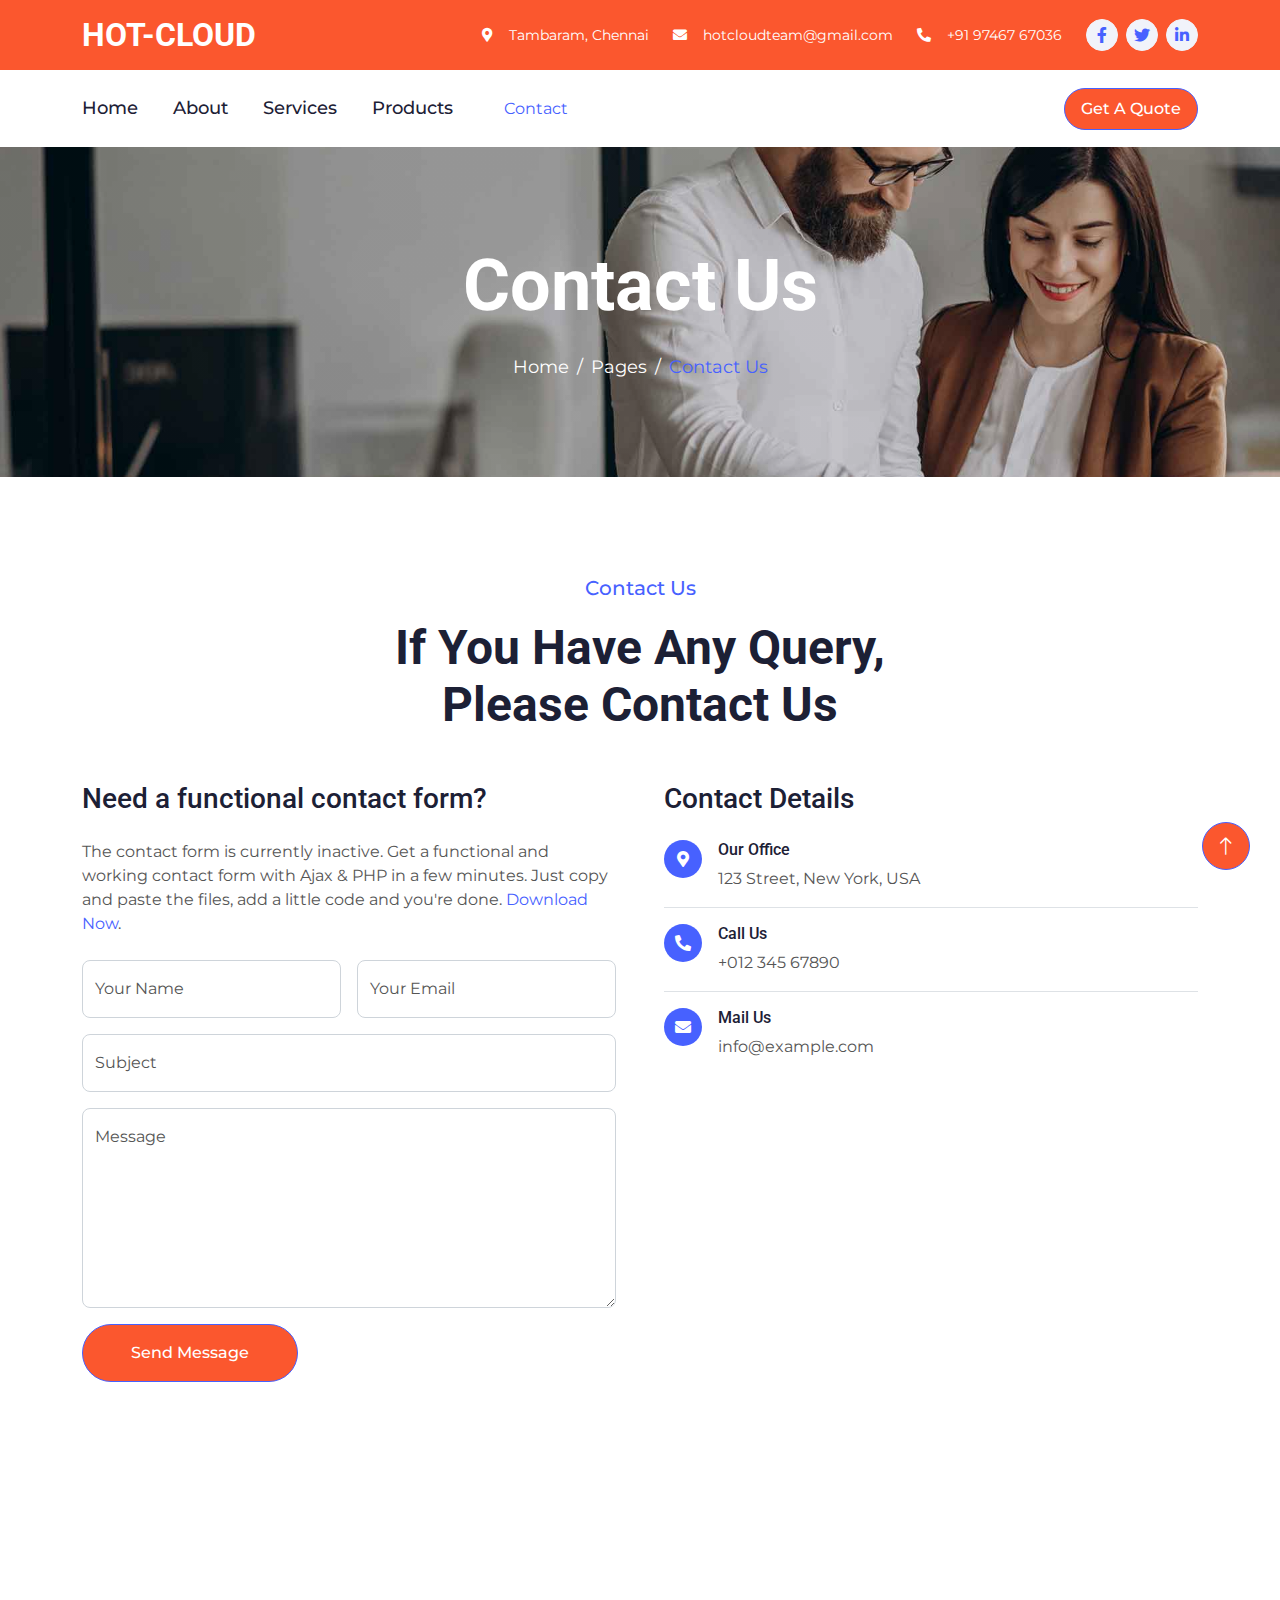
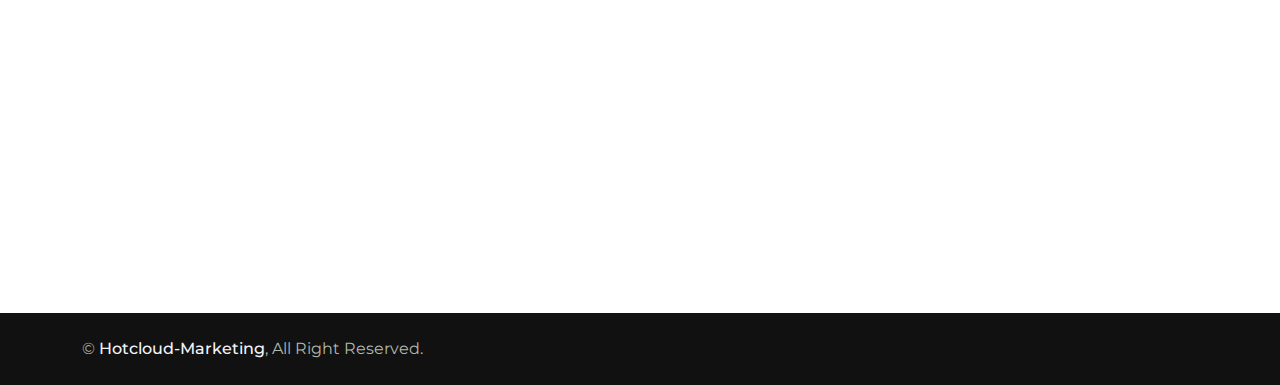
<file: contact.html>
<!DOCTYPE html>
<html lang="en">

<head>
    <meta charset="utf-8">
    <title>Hotcloud-Marketing</title>
    <meta content="width=device-width, initial-scale=1.0" name="viewport">
    <meta content="" name="keywords">
    <meta content="" name="description">

    <!-- Favicon -->
    <link href="img/favicon.ico" rel="icon">

    <!-- Google Web Fonts -->
    <link rel="preconnect" href="https://fonts.googleapis.com">
    <link rel="preconnect" href="https://fonts.gstatic.com" crossorigin>
    <link href="https://fonts.googleapis.com/css2?family=Montserrat:wght@400;500&family=Roboto:wght@500;700&display=swap" rel="stylesheet">  

    <!-- Icon Font Stylesheet -->
    <link href="https://cdnjs.cloudflare.com/ajax/libs/font-awesome/5.10.0/css/all.min.css" rel="stylesheet">
    <link href="https://cdn.jsdelivr.net/npm/bootstrap-icons@1.4.1/font/bootstrap-icons.css" rel="stylesheet">

    <!-- Libraries Stylesheet -->
    <link href="lib/animate/animate.min.css" rel="stylesheet">
    <link href="lib/owlcarousel/assets/owl.carousel.min.css" rel="stylesheet">
    <link href="lib/lightbox/css/lightbox.min.css" rel="stylesheet">

    <!-- Customized Bootstrap Stylesheet -->
    <link href="css/bootstrap.min.css" rel="stylesheet">

    <!-- Template Stylesheet -->
    <link href="css/style.css" rel="stylesheet">
</head>

<body>
    <!-- Spinner Start -->
    <div id="spinner" class="show bg-white position-fixed translate-middle w-100 vh-100 top-50 start-50 d-flex align-items-center justify-content-center">
        <div class="spinner-border text-primary" role="status" style="width: 3rem; height: 3rem;"></div>
    </div>
    <!-- Spinner End -->


    <!-- Topbar Start -->
    <div class="container-fluid bg-primary text-white d-none d-lg-flex">
        <div class="container py-3">
            <div class="d-flex align-items-center">
                <a href="index.html">
                    <h2 class="text-white fw-bold m-0">HOT-CLOUD</h2>
                </a>
                <div class="ms-auto d-flex align-items-center">
                    <small class="ms-4"><i class="fa fa-map-marker-alt me-3"></i>Tambaram, Chennai</small>
                    <small class="ms-4"><i class="fa fa-envelope me-3"></i>hotcloudteam@gmail.com</small>
                    <small class="ms-4"><i class="fa fa-phone-alt me-3"></i>+91 97467 67036</small>
                    <div class="ms-3 d-flex">
                        <a class="btn btn-sm-square btn-light text-primary rounded-circle ms-2" href=""><i class="fab fa-facebook-f"></i></a>
                        <a class="btn btn-sm-square btn-light text-primary rounded-circle ms-2" href=""><i class="fab fa-twitter"></i></a>
                        <a class="btn btn-sm-square btn-light text-primary rounded-circle ms-2" href=""><i class="fab fa-linkedin-in"></i></a>
                    </div>
                </div>
            </div>
        </div>
    </div>
    <!-- Topbar End -->


    <!-- Navbar Start -->
    <div class="container-fluid bg-white sticky-top">
        <div class="container">
            <nav class="navbar navbar-expand-lg bg-white navbar-light p-lg-0">
                <a href="index.html" class="navbar-brand d-lg-none">
                    <h1 class="fw-bold m-0">GrowMark</h1>
                </a>
                <button type="button" class="navbar-toggler me-0" data-bs-toggle="collapse" data-bs-target="#navbarCollapse">
                    <span class="navbar-toggler-icon"></span>
                </button>
                <div class="collapse navbar-collapse" id="navbarCollapse">
                    <div class="navbar-nav">
                        <a href="index.html" class="nav-item nav-link">Home</a>
                        <a href="about.html" class="nav-item nav-link">About</a>
                        <a href="service.html" class="nav-item nav-link">Services</a>
                        <a href="project.html" class="nav-item nav-link">Products</a>
                        <div class="nav-item dropdown">
                            
                            </div>
                        </div>
                        <a href="contact.html" class="nav-item nav-link active">Contact</a>
                    </div>
                    <div class="ms-auto d-none d-lg-block">
                        <a href="" class="btn btn-primary rounded-pill py-2 px-3">Get A Quote</a>
                    </div>
                </div>
            </nav>
        </div>
    </div>
    <!-- Navbar End -->


    <!-- Page Header Start -->
    <div class="container-fluid page-header py-5 mb-5 wow fadeIn" data-wow-delay="0.1s">
        <div class="container text-center py-5">
            <h1 class="display-2 text-white mb-4 animated slideInDown">Contact Us</h1>
            <nav aria-label="breadcrumb animated slideInDown">
                <ol class="breadcrumb justify-content-center mb-0">
                    <li class="breadcrumb-item"><a href="#">Home</a></li>
                    <li class="breadcrumb-item"><a href="#">Pages</a></li>
                    <li class="breadcrumb-item text-primary" aria-current="page">Contact Us</li>
                </ol>
            </nav>
        </div>
    </div>
    <!-- Page Header End -->


    <!-- Contact Start -->
    <div class="container-xxl py-5">
        <div class="container">
            <div class="text-center mx-auto wow fadeInUp" data-wow-delay="0.1s" style="max-width: 500px;">
                <p class="fs-5 fw-medium text-primary">Contact Us</p>
                <h1 class="display-5 mb-5">If You Have Any Query, Please Contact Us</h1>
            </div>
            <div class="row g-5">
                <div class="col-lg-6 wow fadeInUp" data-wow-delay="0.1s">
                    <h3 class="mb-4">Need a functional contact form?</h3>
                    <p class="mb-4">The contact form is currently inactive. Get a functional and working contact form with Ajax & PHP in a few minutes. Just copy and paste the files, add a little code and you're done. <a href="https://htmlcodex.com/contact-form">Download Now</a>.</p>
                    <form>
                        <div class="row g-3">
                            <div class="col-md-6">
                                <div class="form-floating">
                                    <input type="text" class="form-control" id="name" placeholder="Your Name">
                                    <label for="name">Your Name</label>
                                </div>
                            </div>
                            <div class="col-md-6">
                                <div class="form-floating">
                                    <input type="email" class="form-control" id="email" placeholder="Your Email">
                                    <label for="email">Your Email</label>
                                </div>
                            </div>
                            <div class="col-12">
                                <div class="form-floating">
                                    <input type="text" class="form-control" id="subject" placeholder="Subject">
                                    <label for="subject">Subject</label>
                                </div>
                            </div>
                            <div class="col-12">
                                <div class="form-floating">
                                    <textarea class="form-control" placeholder="Leave a message here" id="message" style="height: 200px"></textarea>
                                    <label for="message">Message</label>
                                </div>
                            </div>
                            <div class="col-12">
                                <button class="btn btn-primary rounded-pill py-3 px-5" type="submit">Send Message</button>
                            </div>
                        </div>
                    </form>
                </div>
                <div class="col-lg-6 wow fadeInUp" data-wow-delay="0.5s">
                    <h3 class="mb-4">Contact Details</h3>
                    <div class="d-flex border-bottom pb-3 mb-3">
                        <div class="flex-shrink-0 btn-square bg-primary rounded-circle">
                            <i class="fa fa-map-marker-alt text-white"></i>
                        </div>
                        <div class="ms-3">
                            <h6>Our Office</h6>
                            <span>123 Street, New York, USA</span>
                        </div>
                    </div>
                    <div class="d-flex border-bottom pb-3 mb-3">
                        <div class="flex-shrink-0 btn-square bg-primary rounded-circle">
                            <i class="fa fa-phone-alt text-white"></i>
                        </div>
                        <div class="ms-3">
                            <h6>Call Us</h6>
                            <span>+012 345 67890</span>
                        </div>
                    </div>
                    <div class="d-flex border-bottom-0 pb-3 mb-3">
                        <div class="flex-shrink-0 btn-square bg-primary rounded-circle">
                            <i class="fa fa-envelope text-white"></i>
                        </div>
                        <div class="ms-3">
                            <h6>Mail Us</h6>
                            <span>info@example.com</span>
                        </div>
                    </div>

                    <iframe class="w-100 rounded"
                    src="https://www.google.com/maps/embed?pb=!1m18!1m12!1m3!1d3001156.4288297426!2d-78.01371936852176!3d42.72876761954724!2m3!1f0!2f0!3f0!3m2!1i1024!2i768!4f13.1!3m3!1m2!1s0x4ccc4bf0f123a5a9%3A0xddcfc6c1de189567!2sNew%20York%2C%20USA!5e0!3m2!1sen!2sbd!4v1603794290143!5m2!1sen!2sbd"
                    frameborder="0" style="min-height: 300px; border:0;" allowfullscreen="" aria-hidden="false"
                    tabindex="0"></iframe>
                </div>
            </div>
        </div>
    </div>
    <!-- Contact End -->


    <!-- Footer Start -->
<div class="container-fluid bg-dark footer mt-5 py-5 wow fadeIn" data-wow-delay="0.1s">
    <div class="container py-5">
        <div class="row g-5">
            <!-- Office Information -->
            <div class="col-lg-3 col-md-6">
                <h4 class="text-white mb-4">Our Office</h4>
                <p class="mb-2"><i class="fa fa-map-marker-alt me-3"></i>Tambaram, Chennai</p>
                <p class="mb-2"><i class="fa fa-phone-alt me-3"></i>+91 97467 67036</p>
                <p class="mb-2"><i class="fa fa-envelope me-3"></i>hotcloudteam@gmail.com</p>
                <div class="d-flex pt-3">
                    <a class="btn btn-square btn-light rounded-circle me-2" href=""><i class="fab fa-twitter"></i></a>
                    <a class="btn btn-square btn-light rounded-circle me-2" href=""><i class="fab fa-facebook-f"></i></a>
                    <a class="btn btn-square btn-light rounded-circle me-2" href=""><i class="fab fa-youtube"></i></a>
                    <a class="btn btn-square btn-light rounded-circle me-2" href=""><i class="fab fa-linkedin-in"></i></a>
                </div>
            </div>
            <!-- Quick Links -->
            <div class="col-lg-3 col-md-6">
                <h4 class="text-white mb-4">Quick Links</h4>
                <a class="btn btn-link" href="">About Us</a>
                <a class="btn btn-link" href="">Contact Us</a>
                <a class="btn btn-link" href="">Our Services</a>
                <a class="btn btn-link" href="">Terms & Conditions</a>
                <a class="btn btn-link" href="">Support</a>
            </div>
            <!-- Business Hours -->
            <div class="col-lg-3 col-md-6">
                <h4 class="text-white mb-4">Business Hours</h4>
                <p class="mb-1">Monday - Friday</p>
                <h6 class="text-light">09:00 am - 07:00 pm</h6>
                <p class="mb-1">Saturday</p>
                <h6 class="text-light">09:00 am - 12:00 pm</h6>
                <p class="mb-1">Sunday</p>
                <h6 class="text-light">Closed</h6>
            </div>
            
                </div>
            </div>
        </div>
    </div>
</div>
<!-- Footer End -->


    <!-- Copyright Start -->
    <div class="container-fluid copyright py-4">
        <div class="container">
            <div class="row">
                <div class="col-md-6 text-center text-md-start mb-3 mb-md-0">
                    &copy; <a class="fw-medium text-light" href="#">Hotcloud-Marketing</a>, All Right Reserved.
                </div>
                <div class="col-md-6 text-center text-md-end">
                    
            </div>
        </div>
    </div>
    <!-- Copyright End -->

    <!-- Back to Top -->
    <a href="#" class="btn btn-lg btn-primary btn-lg-square rounded-circle back-to-top"><i class="bi bi-arrow-up"></i></a>


    <!-- JavaScript Libraries -->
    <script src="https://ajax.googleapis.com/ajax/libs/jquery/3.6.1/jquery.min.js"></script>
    <script src="https://cdn.jsdelivr.net/npm/bootstrap@5.0.0/dist/js/bootstrap.bundle.min.js"></script>
    <script src="lib/wow/wow.min.js"></script>
    <script src="lib/easing/easing.min.js"></script>
    <script src="lib/waypoints/waypoints.min.js"></script>
    <script src="lib/owlcarousel/owl.carousel.min.js"></script>
    <script src="lib/lightbox/js/lightbox.min.js"></script>

    <!-- Template Javascript -->
    <script src="js/main.js"></script>
</body>

</html>
</file>
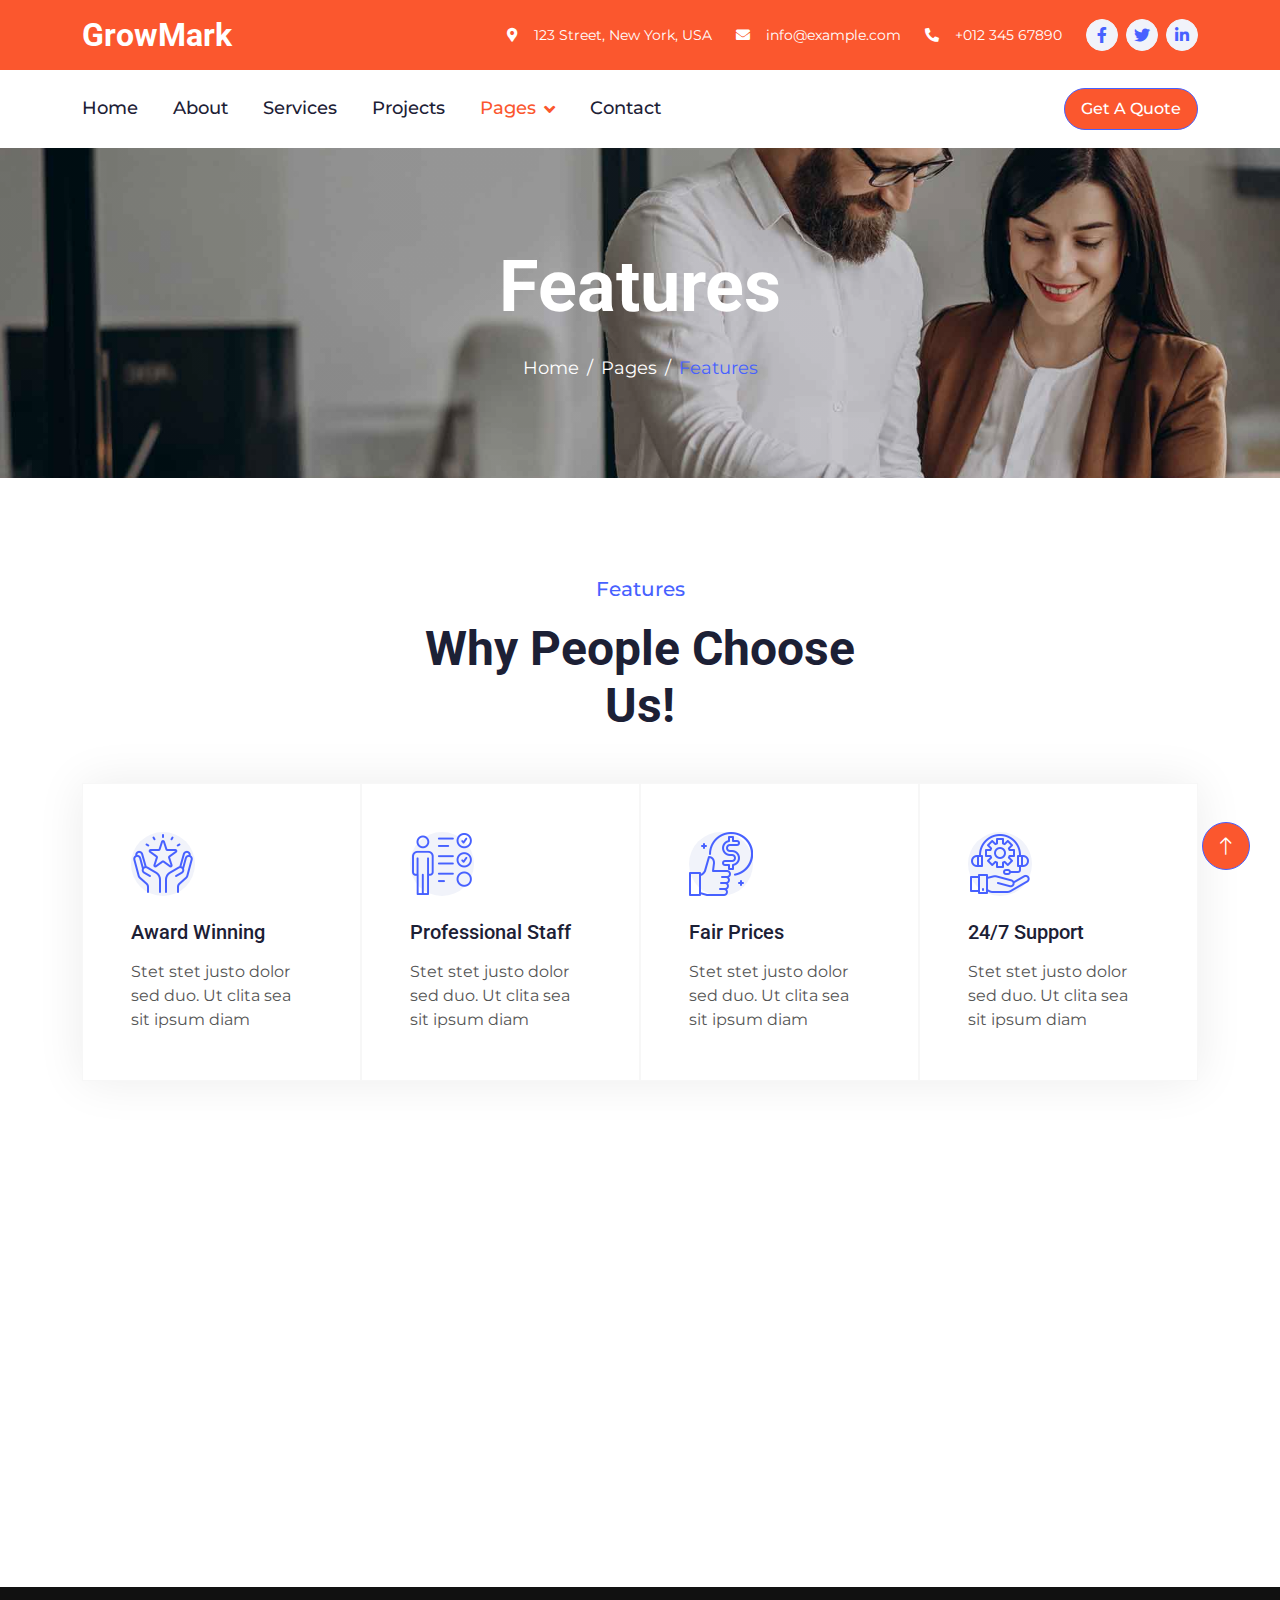
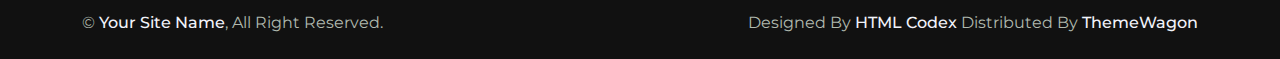
<file: feature.html>
<!DOCTYPE html>
<html lang="en">

<head>
    <meta charset="utf-8">
    <title>GrowMark - Digital Marketing HTML Template</title>
    <meta content="width=device-width, initial-scale=1.0" name="viewport">
    <meta content="" name="keywords">
    <meta content="" name="description">

    <!-- Favicon -->
    <link href="img/favicon.ico" rel="icon">

    <!-- Google Web Fonts -->
    <link rel="preconnect" href="https://fonts.googleapis.com">
    <link rel="preconnect" href="https://fonts.gstatic.com" crossorigin>
    <link
        href="https://fonts.googleapis.com/css2?family=Montserrat:wght@400;500&family=Roboto:wght@500;700&display=swap"
        rel="stylesheet">

    <!-- Icon Font Stylesheet -->
    <link href="https://cdnjs.cloudflare.com/ajax/libs/font-awesome/5.10.0/css/all.min.css" rel="stylesheet">
    <link href="https://cdn.jsdelivr.net/npm/bootstrap-icons@1.4.1/font/bootstrap-icons.css" rel="stylesheet">

    <!-- Libraries Stylesheet -->
    <link href="lib/animate/animate.min.css" rel="stylesheet">
    <link href="lib/owlcarousel/assets/owl.carousel.min.css" rel="stylesheet">
    <link href="lib/lightbox/css/lightbox.min.css" rel="stylesheet">

    <!-- Customized Bootstrap Stylesheet -->
    <link href="css/bootstrap.min.css" rel="stylesheet">

    <!-- Template Stylesheet -->
    <link href="css/style.css" rel="stylesheet">
</head>

<body>
    <!-- Spinner Start -->
    <div id="spinner"
        class="show bg-white position-fixed translate-middle w-100 vh-100 top-50 start-50 d-flex align-items-center justify-content-center">
        <div class="spinner-border text-primary" role="status" style="width: 3rem; height: 3rem;"></div>
    </div>
    <!-- Spinner End -->


    <!-- Topbar Start -->
    <div class="container-fluid bg-primary text-white d-none d-lg-flex">
        <div class="container py-3">
            <div class="d-flex align-items-center">
                <a href="index.html">
                    <h2 class="text-white fw-bold m-0">GrowMark</h2>
                </a>
                <div class="ms-auto d-flex align-items-center">
                    <small class="ms-4"><i class="fa fa-map-marker-alt me-3"></i>123 Street, New York, USA</small>
                    <small class="ms-4"><i class="fa fa-envelope me-3"></i>info@example.com</small>
                    <small class="ms-4"><i class="fa fa-phone-alt me-3"></i>+012 345 67890</small>
                    <div class="ms-3 d-flex">
                        <a class="btn btn-sm-square btn-light text-primary rounded-circle ms-2" href=""><i
                                class="fab fa-facebook-f"></i></a>
                        <a class="btn btn-sm-square btn-light text-primary rounded-circle ms-2" href=""><i
                                class="fab fa-twitter"></i></a>
                        <a class="btn btn-sm-square btn-light text-primary rounded-circle ms-2" href=""><i
                                class="fab fa-linkedin-in"></i></a>
                    </div>
                </div>
            </div>
        </div>
    </div>
    <!-- Topbar End -->


    <!-- Navbar Start -->
    <div class="container-fluid bg-white sticky-top">
        <div class="container">
            <nav class="navbar navbar-expand-lg bg-white navbar-light p-lg-0">
                <a href="index.html" class="navbar-brand d-lg-none">
                    <h1 class="fw-bold m-0">GrowMark</h1>
                </a>
                <button type="button" class="navbar-toggler me-0" data-bs-toggle="collapse"
                    data-bs-target="#navbarCollapse">
                    <span class="navbar-toggler-icon"></span>
                </button>
                <div class="collapse navbar-collapse" id="navbarCollapse">
                    <div class="navbar-nav">
                        <a href="index.html" class="nav-item nav-link">Home</a>
                        <a href="about.html" class="nav-item nav-link">About</a>
                        <a href="service.html" class="nav-item nav-link">Services</a>
                        <a href="project.html" class="nav-item nav-link">Projects</a>
                        <div class="nav-item dropdown">
                            <a href="#" class="nav-link dropdown-toggle active" data-bs-toggle="dropdown">Pages</a>
                            <div class="dropdown-menu bg-light rounded-0 rounded-bottom m-0">
                                <a href="feature.html" class="dropdown-item active">Features</a>
                                <a href="team.html" class="dropdown-item">Our Team</a>
                                <a href="testimonial.html" class="dropdown-item">Testimonial</a>
                                <a href="quote.html" class="dropdown-item">Quotation</a>
                                <a href="404.html" class="dropdown-item">404 Page</a>
                            </div>
                        </div>
                        <a href="contact.html" class="nav-item nav-link">Contact</a>
                    </div>
                    <div class="ms-auto d-none d-lg-block">
                        <a href="" class="btn btn-primary rounded-pill py-2 px-3">Get A Quote</a>
                    </div>
                </div>
            </nav>
        </div>
    </div>
    <!-- Navbar End -->


    <!-- Page Header Start -->
    <div class="container-fluid page-header py-5 mb-5 wow fadeIn" data-wow-delay="0.1s">
        <div class="container text-center py-5">
            <h1 class="display-2 text-white mb-4 animated slideInDown">Features</h1>
            <nav aria-label="breadcrumb animated slideInDown">
                <ol class="breadcrumb justify-content-center mb-0">
                    <li class="breadcrumb-item"><a href="#">Home</a></li>
                    <li class="breadcrumb-item"><a href="#">Pages</a></li>
                    <li class="breadcrumb-item text-primary" aria-current="page">Features</li>
                </ol>
            </nav>
        </div>
    </div>
    <!-- Page Header End -->


    <!-- Features Start -->
    <div class="container-xxl py-5">
        <div class="text-center mx-auto wow fadeInUp" data-wow-delay="0.1s" style="max-width: 500px;">
            <p class="fs-5 fw-medium text-primary">Features</p>
            <h1 class="display-5 mb-5">Why People Choose Us!</h1>
        </div>
        <div class="container">
            <div class="row g-0 feature-row">
                <div class="col-md-6 col-lg-3 wow fadeIn" data-wow-delay="0.1s">
                    <div class="feature-item border h-100 p-5">
                        <div class="btn-square bg-light rounded-circle mb-4" style="width: 64px; height: 64px;">
                            <img class="img-fluid" src="img/icon/icon-1.png" alt="Icon">
                        </div>
                        <h5 class="mb-3">Award Winning</h5>
                        <p class="mb-0">Stet stet justo dolor sed duo. Ut clita sea sit ipsum diam</p>
                    </div>
                </div>
                <div class="col-md-6 col-lg-3 wow fadeIn" data-wow-delay="0.3s">
                    <div class="feature-item border h-100 p-5">
                        <div class="btn-square bg-light rounded-circle mb-4" style="width: 64px; height: 64px;">
                            <img class="img-fluid" src="img/icon/icon-2.png" alt="Icon">
                        </div>
                        <h5 class="mb-3">Professional Staff</h5>
                        <p class="mb-0">Stet stet justo dolor sed duo. Ut clita sea sit ipsum diam</p>
                    </div>
                </div>
                <div class="col-md-6 col-lg-3 wow fadeIn" data-wow-delay="0.5s">
                    <div class="feature-item border h-100 p-5">
                        <div class="btn-square bg-light rounded-circle mb-4" style="width: 64px; height: 64px;">
                            <img class="img-fluid" src="img/icon/icon-3.png" alt="Icon">
                        </div>
                        <h5 class="mb-3">Fair Prices</h5>
                        <p class="mb-0">Stet stet justo dolor sed duo. Ut clita sea sit ipsum diam</p>
                    </div>
                </div>
                <div class="col-md-6 col-lg-3 wow fadeIn" data-wow-delay="0.7s">
                    <div class="feature-item border h-100 p-5">
                        <div class="btn-square bg-light rounded-circle mb-4" style="width: 64px; height: 64px;">
                            <img class="img-fluid" src="img/icon/icon-4.png" alt="Icon">
                        </div>
                        <h5 class="mb-3">24/7 Support</h5>
                        <p class="mb-0">Stet stet justo dolor sed duo. Ut clita sea sit ipsum diam</p>
                    </div>
                </div>
            </div>
        </div>
    </div>
    <!-- Features End -->


    <!-- Footer Start -->
    <div class="container-fluid bg-dark footer mt-5 py-5 wow fadeIn" data-wow-delay="0.1s">
        <div class="container py-5">
            <div class="row g-5">
                <div class="col-lg-3 col-md-6">
                    <h4 class="text-white mb-4">Our Office</h4>
                    <p class="mb-2"><i class="fa fa-map-marker-alt me-3"></i>123 Street, New York, USA</p>
                    <p class="mb-2"><i class="fa fa-phone-alt me-3"></i>+012 345 67890</p>
                    <p class="mb-2"><i class="fa fa-envelope me-3"></i>info@example.com</p>
                    <div class="d-flex pt-3">
                        <a class="btn btn-square btn-light rounded-circle me-2" href=""><i
                                class="fab fa-twitter"></i></a>
                        <a class="btn btn-square btn-light rounded-circle me-2" href=""><i
                                class="fab fa-facebook-f"></i></a>
                        <a class="btn btn-square btn-light rounded-circle me-2" href=""><i
                                class="fab fa-youtube"></i></a>
                        <a class="btn btn-square btn-light rounded-circle me-2" href=""><i
                                class="fab fa-linkedin-in"></i></a>
                    </div>
                </div>
                <div class="col-lg-3 col-md-6">
                    <h4 class="text-white mb-4">Quick Links</h4>
                    <a class="btn btn-link" href="">About Us</a>
                    <a class="btn btn-link" href="">Contact Us</a>
                    <a class="btn btn-link" href="">Our Services</a>
                    <a class="btn btn-link" href="">Terms & Condition</a>
                    <a class="btn btn-link" href="">Support</a>
                </div>
                <div class="col-lg-3 col-md-6">
                    <h4 class="text-white mb-4">Business Hours</h4>
                    <p class="mb-1">Monday - Friday</p>
                    <h6 class="text-light">09:00 am - 07:00 pm</h6>
                    <p class="mb-1">Saturday</p>
                    <h6 class="text-light">09:00 am - 12:00 pm</h6>
                    <p class="mb-1">Sunday</p>
                    <h6 class="text-light">Closed</h6>
                </div>
                <div class="col-lg-3 col-md-6">
                    <h4 class="text-white mb-4">Newsletter</h4>
                    <p>Dolor amet sit justo amet elitr clita ipsum elitr est.</p>
                    <div class="position-relative w-100">
                        <input class="form-control bg-transparent w-100 py-3 ps-4 pe-5" type="text"
                            placeholder="Your email">
                        <button type="button"
                            class="btn btn-light py-2 position-absolute top-0 end-0 mt-2 me-2">SignUp</button>
                    </div>
                </div>
            </div>
        </div>
    </div>
    <!-- Footer End -->


    <!-- Copyright Start -->
    <div class="container-fluid copyright py-4">
        <div class="container">
            <div class="row">
                <div class="col-md-6 text-center text-md-start mb-3 mb-md-0">
                    &copy; <a class="fw-medium text-light" href="#">Your Site Name</a>, All Right Reserved.
                </div>
                <div class="col-md-6 text-center text-md-end">
                    <!--/*** This template is free as long as you keep the footer author’s credit link/attribution link/backlink. If you'd like to use the template without the footer author’s credit link/attribution link/backlink, you can purchase the Credit Removal License from "https://htmlcodex.com/credit-removal". Thank you for your support. ***/-->
                    Designed By <a class="fw-medium text-light" href="https://htmlcodex.com">HTML Codex</a>
                    Distributed By <a class="fw-medium text-light" href="https://themewagon.com">ThemeWagon</a>
                </div>
            </div>
        </div>
    </div>
    <!-- Copyright End -->


    <!-- Back to Top -->
    <a href="#" class="btn btn-lg btn-primary btn-lg-square rounded-circle back-to-top"><i
            class="bi bi-arrow-up"></i></a>


    <!-- JavaScript Libraries -->
    <script src="https://ajax.googleapis.com/ajax/libs/jquery/3.6.1/jquery.min.js"></script>
    <script src="https://cdn.jsdelivr.net/npm/bootstrap@5.0.0/dist/js/bootstrap.bundle.min.js"></script>
    <script src="lib/wow/wow.min.js"></script>
    <script src="lib/easing/easing.min.js"></script>
    <script src="lib/waypoints/waypoints.min.js"></script>
    <script src="lib/owlcarousel/owl.carousel.min.js"></script>
    <script src="lib/lightbox/js/lightbox.min.js"></script>

    <!-- Template Javascript -->
    <script src="js/main.js"></script>
</body>

</html>
</file>
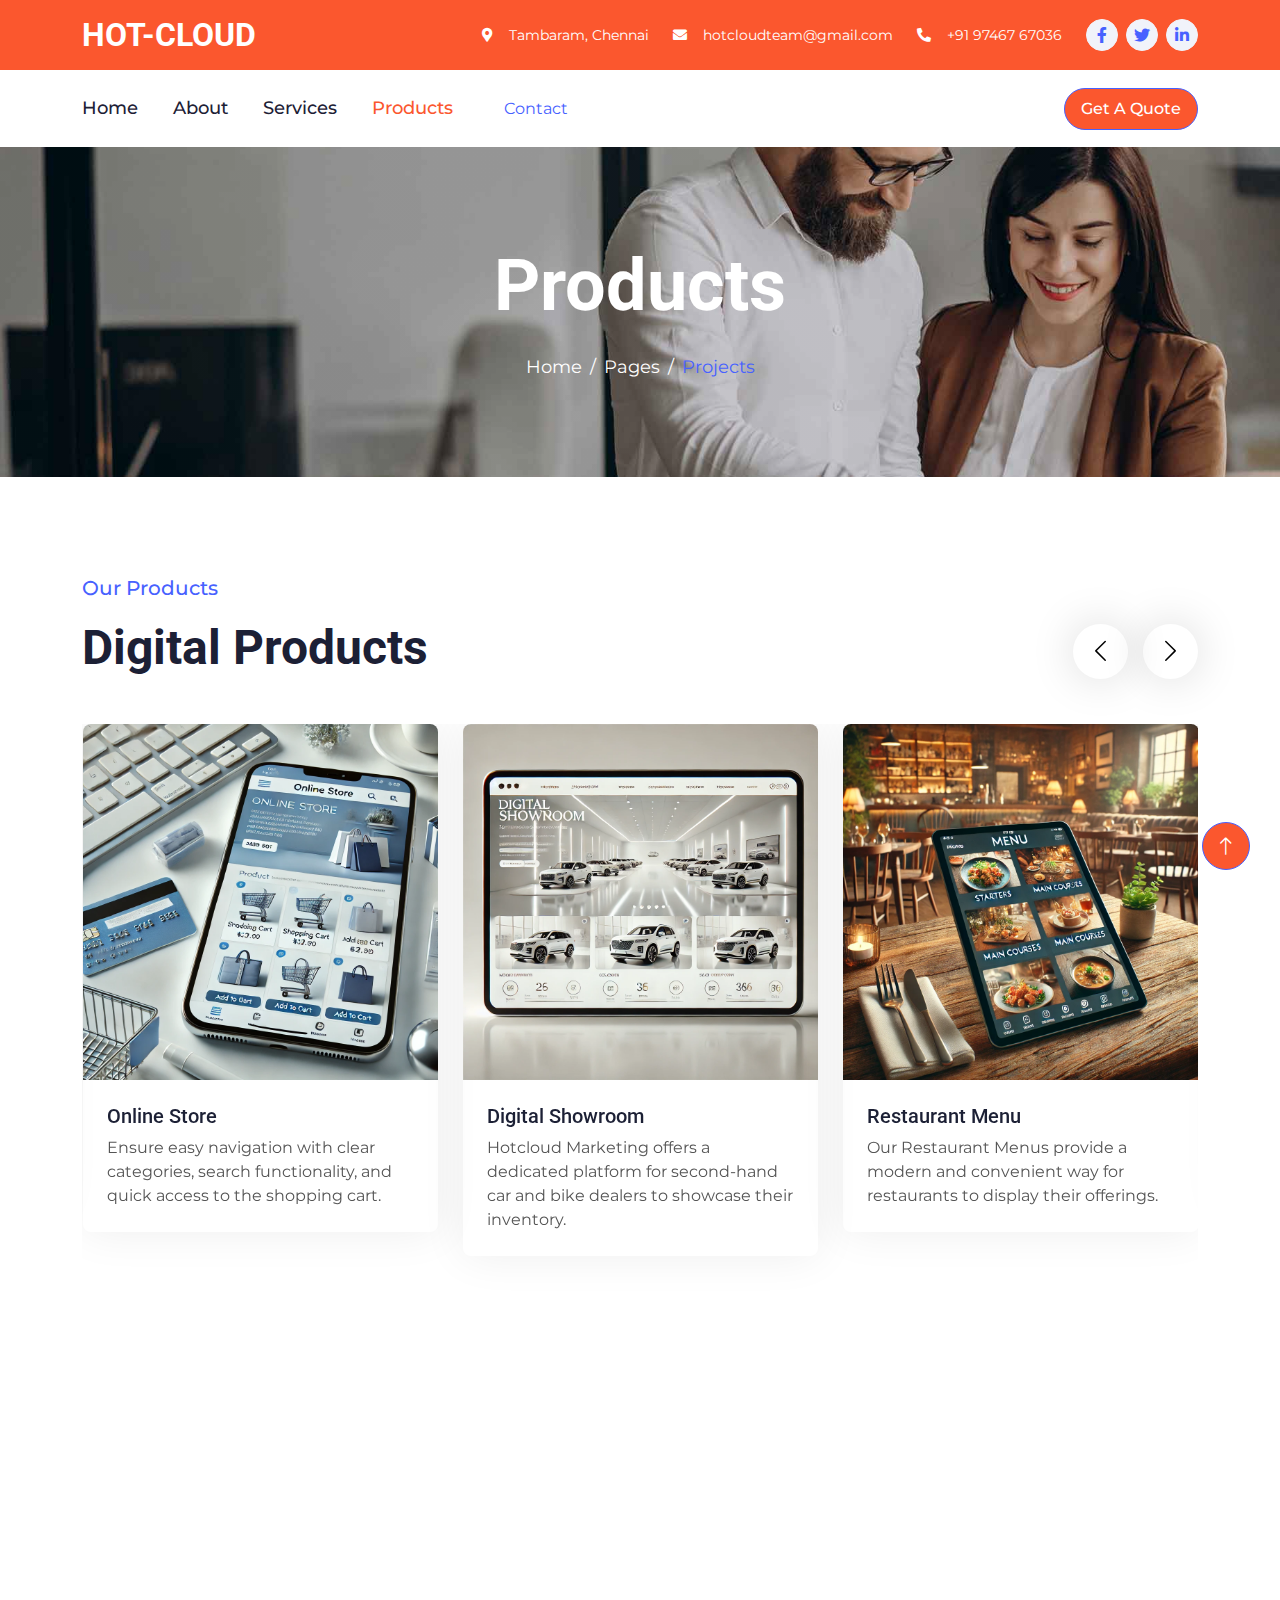
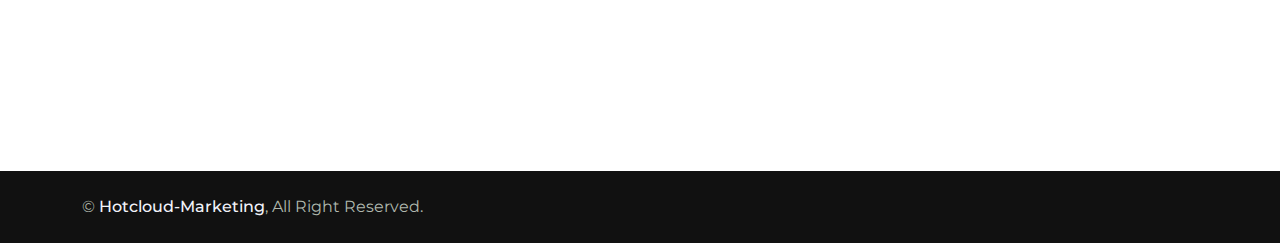
<file: project.html>
<!DOCTYPE html>
<html lang="en">

<head>
    <meta charset="utf-8">
    <title>Hotcloud-Marketing</title>
    <meta content="width=device-width, initial-scale=1.0" name="viewport">
    <meta content="" name="keywords">
    <meta content="" name="description">

    <!-- Favicon -->
    <link href="img/favicon.ico" rel="icon">

    <!-- Google Web Fonts -->
    <link rel="preconnect" href="https://fonts.googleapis.com">
    <link rel="preconnect" href="https://fonts.gstatic.com" crossorigin>
    <link
        href="https://fonts.googleapis.com/css2?family=Montserrat:wght@400;500&family=Roboto:wght@500;700&display=swap"
        rel="stylesheet">

    <!-- Icon Font Stylesheet -->
    <link href="https://cdnjs.cloudflare.com/ajax/libs/font-awesome/5.10.0/css/all.min.css" rel="stylesheet">
    <link href="https://cdn.jsdelivr.net/npm/bootstrap-icons@1.4.1/font/bootstrap-icons.css" rel="stylesheet">

    <!-- Libraries Stylesheet -->
    <link href="lib/animate/animate.min.css" rel="stylesheet">
    <link href="lib/owlcarousel/assets/owl.carousel.min.css" rel="stylesheet">
    <link href="lib/lightbox/css/lightbox.min.css" rel="stylesheet">

    <!-- Customized Bootstrap Stylesheet -->
    <link href="css/bootstrap.min.css" rel="stylesheet">

    <!-- Template Stylesheet -->
    <link href="css/style.css" rel="stylesheet">
</head>

<body>
    <!-- Spinner Start -->
    <div id="spinner"
        class="show bg-white position-fixed translate-middle w-100 vh-100 top-50 start-50 d-flex align-items-center justify-content-center">
        <div class="spinner-border text-primary" role="status" style="width: 3rem; height: 3rem;"></div>
    </div>
    <!-- Spinner End -->


    <!-- Topbar Start -->
    <div class="container-fluid bg-primary text-white d-none d-lg-flex">
        <div class="container py-3">
            <div class="d-flex align-items-center">
                <a href="index.html">
                    <h2 class="text-white fw-bold m-0">HOT-CLOUD</h2>
                </a>
                <div class="ms-auto d-flex align-items-center">
                    <small class="ms-4"><i class="fa fa-map-marker-alt me-3"></i>Tambaram, Chennai</small>
                    <small class="ms-4"><i class="fa fa-envelope me-3"></i>hotcloudteam@gmail.com</small>
                    <small class="ms-4"><i class="fa fa-phone-alt me-3"></i>+91 97467 67036</small>
                    <div class="ms-3 d-flex">
                        <a class="btn btn-sm-square btn-light text-primary rounded-circle ms-2" href=""><i
                                class="fab fa-facebook-f"></i></a>
                        <a class="btn btn-sm-square btn-light text-primary rounded-circle ms-2" href=""><i
                                class="fab fa-twitter"></i></a>
                        <a class="btn btn-sm-square btn-light text-primary rounded-circle ms-2" href=""><i
                                class="fab fa-linkedin-in"></i></a>
                    </div>
                </div>
            </div>
        </div>
    </div>
    <!-- Topbar End -->


    <!-- Navbar Start -->
    <div class="container-fluid bg-white sticky-top">
        <div class="container">
            <nav class="navbar navbar-expand-lg bg-white navbar-light p-lg-0">
                <a href="index.html" class="navbar-brand d-lg-none">
                    <h1 class="fw-bold m-0">GrowMark</h1>
                </a>
                <button type="button" class="navbar-toggler me-0" data-bs-toggle="collapse"
                    data-bs-target="#navbarCollapse">
                    <span class="navbar-toggler-icon"></span>
                </button>
                <div class="collapse navbar-collapse" id="navbarCollapse">
                    <div class="navbar-nav">
                        <a href="index.html" class="nav-item nav-link">Home</a>
                        <a href="about.html" class="nav-item nav-link">About</a>
                        <a href="service.html" class="nav-item nav-link">Services</a>
                        <a href="project.html" class="nav-item nav-link active">Products</a>
                        <div class="nav-item dropdown">
                            
                            </div>
                        </div>
                        <a href="contact.html" class="nav-item nav-link">Contact</a>
                    </div>
                    <div class="ms-auto d-none d-lg-block">
                        <a href="" class="btn btn-primary rounded-pill py-2 px-3">Get A Quote</a>
                    </div>
                </div>
            </nav>
        </div>
    </div>
    <!-- Navbar End -->


    <!-- Page Header Start -->
    <div class="container-fluid page-header py-5 mb-5 wow fadeIn" data-wow-delay="0.1s">
        <div class="container text-center py-5">
            <h1 class="display-2 text-white mb-4 animated slideInDown">Products</h1>
            <nav aria-label="breadcrumb animated slideInDown">
                <ol class="breadcrumb justify-content-center mb-0">
                    <li class="breadcrumb-item"><a href="#">Home</a></li>
                    <li class="breadcrumb-item"><a href="#">Pages</a></li>
                    <li class="breadcrumb-item text-primary" aria-current="page">Projects</li>
                </ol>
            </nav>
        </div>
    </div>
    <!-- Page Header End -->


    <!-- Project Start -->
    <div class="container-xxl pt-5">
        <div class="container">
            <div class="text-center text-md-start pb-5 pb-md-0 wow fadeInUp" data-wow-delay="0.1s"
                style="max-width: 500px;">
                <p class="fs-5 fw-medium text-primary">Our Products</p>
                <h1 class="display-5 mb-5">Digital Products</h1>
            </div>
            <div class="owl-carousel project-carousel wow fadeInUp" data-wow-delay="0.1s">
                <div class="project-item mb-5">
                    <div class="position-relative">
                        <img class="img-fluid" src="img/DALL·E 2024-08-13 21.53.12 - A digital showroom for vehicles displayed on a clean, minimalistic website interface. The design features a white or light-colored background with sim.webp" alt="">
                        <div class="project-overlay">
                            <a class="btn btn-lg-square btn-light rounded-circle m-1" href="img/project-1.jpg"
                                data-lightbox="project"><i class="fa fa-eye"></i></a>
                            <a class="btn btn-lg-square btn-light rounded-circle m-1" href=""><i
                                    class="fa fa-link"></i></a>
                        </div>
                    </div>
                    <div class="p-4">
                        <a class="d-block h5" href="">Digital Showroom</a>
                        <span>Hotcloud Marketing offers a dedicated
                            platform for second-hand car and bike
                            dealers to showcase their inventory.
                           </span>
                    </div>
                </div>
                <div class="project-item mb-5">
                    <div class="position-relative">
                        <img class="img-fluid" src="img/DALL·E 2024-08-13 21.47.30 - A digital restaurant menu displayed on a sleek tablet, placed on a rustic wooden table in a cozy restaurant setting. The menu on the tablet features c.webp" alt="">
                        <div class="project-overlay">
                            <a class="btn btn-lg-square btn-light rounded-circle m-1" href="img/DALL·E 2024-08-13 21.47.30 - A digital restaurant menu displayed on a sleek tablet, placed on a rustic wooden table in a cozy restaurant setting. The menu on the tablet features c.webp"
                                data-lightbox="project"><i class="fa fa-eye"></i></a>
                            <a class="btn btn-lg-square btn-light rounded-circle m-1" href=""><i
                                    class="fa fa-link"></i></a>
                        </div>
                    </div>
                    <div class="p-4">
                        <a class="d-block h5" href="">Restaurant Menu</a>
                        <span>Our Restaurant Menus provide a modern and convenient way for restaurants to display their offerings. </span>
                    </div>
                </div>
                <div class="project-item mb-5">
                    <div class="position-relative">
                        <img class="img-fluid" src="img/DALL·E 2024-08-13 22.02.48 - A realistic image representing website development, featuring a modern workspace with a computer displaying a website design interface. The screen sho.webp" alt="">
                        <div class="project-overlay">
                            <a class="btn btn-lg-square btn-light rounded-circle m-1" href="img/project-3.jpg"
                                data-lightbox="project"><i class="fa fa-eye"></i></a>
                            <a class="btn btn-lg-square btn-light rounded-circle m-1" href=""><i
                                    class="fa fa-link"></i></a>
                        </div>
                    </div>
                    <div class="p-4">
                        <a class="d-block h5" href="">Landing Page</a>
                        <span>Make sure the landing page is mobile-friendly and looks good on all devices.</span>
                    </div>
                </div>
                <div class="project-item mb-5">
                    <div class="position-relative">
                        <img class="img-fluid" src="img/DALL·E 2024-08-13 22.07.48 - A realistic and modern image representing an online store. The image features a sleek smartphone or tablet displaying a mobile-friendly e-commerce web.webp" alt="">
                        <div class="project-overlay">
                            <a class="btn btn-lg-square btn-light rounded-circle m-1" href="img/project-4.jpg"
                                data-lightbox="project"><i class="fa fa-eye"></i></a>
                            <a class="btn btn-lg-square btn-light rounded-circle m-1" href=""><i
                                    class="fa fa-link"></i></a>
                        </div>
                    </div>
                    <div class="p-4">
                        <a class="d-block h5" href="">Online Store</a>
                        <span>Ensure easy navigation with clear categories, search functionality, and quick access to the shopping cart.</span>
                    </div>
                </div>
            </div>
        </div>
    </div>
    <!-- Project End -->


    <!-- Footer Start -->
<div class="container-fluid bg-dark footer mt-5 py-5 wow fadeIn" data-wow-delay="0.1s">
    <div class="container py-5">
        <div class="row g-5">
            <!-- Office Information -->
            <div class="col-lg-3 col-md-6">
                <h4 class="text-white mb-4">Our Office</h4>
                <p class="mb-2"><i class="fa fa-map-marker-alt me-3"></i>Tambaram, Chennai</p>
                <p class="mb-2"><i class="fa fa-phone-alt me-3"></i>+91 97467 67036</p>
                <p class="mb-2"><i class="fa fa-envelope me-3"></i>hotcloudteam@gmail.com</p>
                <div class="d-flex pt-3">
                    <a class="btn btn-square btn-light rounded-circle me-2" href=""><i class="fab fa-twitter"></i></a>
                    <a class="btn btn-square btn-light rounded-circle me-2" href=""><i class="fab fa-facebook-f"></i></a>
                    <a class="btn btn-square btn-light rounded-circle me-2" href=""><i class="fab fa-youtube"></i></a>
                    <a class="btn btn-square btn-light rounded-circle me-2" href=""><i class="fab fa-linkedin-in"></i></a>
                </div>
            </div>
            <!-- Quick Links -->
            <div class="col-lg-3 col-md-6">
                <h4 class="text-white mb-4">Quick Links</h4>
                <a class="btn btn-link" href="">About Us</a>
                <a class="btn btn-link" href="">Contact Us</a>
                <a class="btn btn-link" href="">Our Services</a>
                <a class="btn btn-link" href="">Terms & Conditions</a>
                <a class="btn btn-link" href="">Support</a>
            </div>
            <!-- Business Hours -->
            <div class="col-lg-3 col-md-6">
                <h4 class="text-white mb-4">Business Hours</h4>
                <p class="mb-1">Monday - Friday</p>
                <h6 class="text-light">09:00 am - 07:00 pm</h6>
                <p class="mb-1">Saturday</p>
                <h6 class="text-light">09:00 am - 12:00 pm</h6>
                <p class="mb-1">Sunday</p>
                <h6 class="text-light">Closed</h6>
            </div>
            
                </div>
            </div>
        </div>
    </div>
</div>
<!-- Footer End -->


    <!-- Copyright Start -->
    <div class="container-fluid copyright py-4">
        <div class="container">
            <div class="row">
                <div class="col-md-6 text-center text-md-start mb-3 mb-md-0">
                    &copy; <a class="fw-medium text-light" href="#">Hotcloud-Marketing</a>, All Right Reserved.
                </div>
                <div class="col-md-6 text-center text-md-end">
                    
            </div>
        </div>
    </div>
    <!-- Copyright End -->

    <!-- Back to Top -->
    <a href="#" class="btn btn-lg btn-primary btn-lg-square rounded-circle back-to-top"><i
            class="bi bi-arrow-up"></i></a>


    <!-- JavaScript Libraries -->
    <script src="https://ajax.googleapis.com/ajax/libs/jquery/3.6.1/jquery.min.js"></script>
    <script src="https://cdn.jsdelivr.net/npm/bootstrap@5.0.0/dist/js/bootstrap.bundle.min.js"></script>
    <script src="lib/wow/wow.min.js"></script>
    <script src="lib/easing/easing.min.js"></script>
    <script src="lib/waypoints/waypoints.min.js"></script>
    <script src="lib/owlcarousel/owl.carousel.min.js"></script>
    <script src="lib/lightbox/js/lightbox.min.js"></script>

    <!-- Template Javascript -->
    <script src="js/main.js"></script>
</body>

</html>
</file>
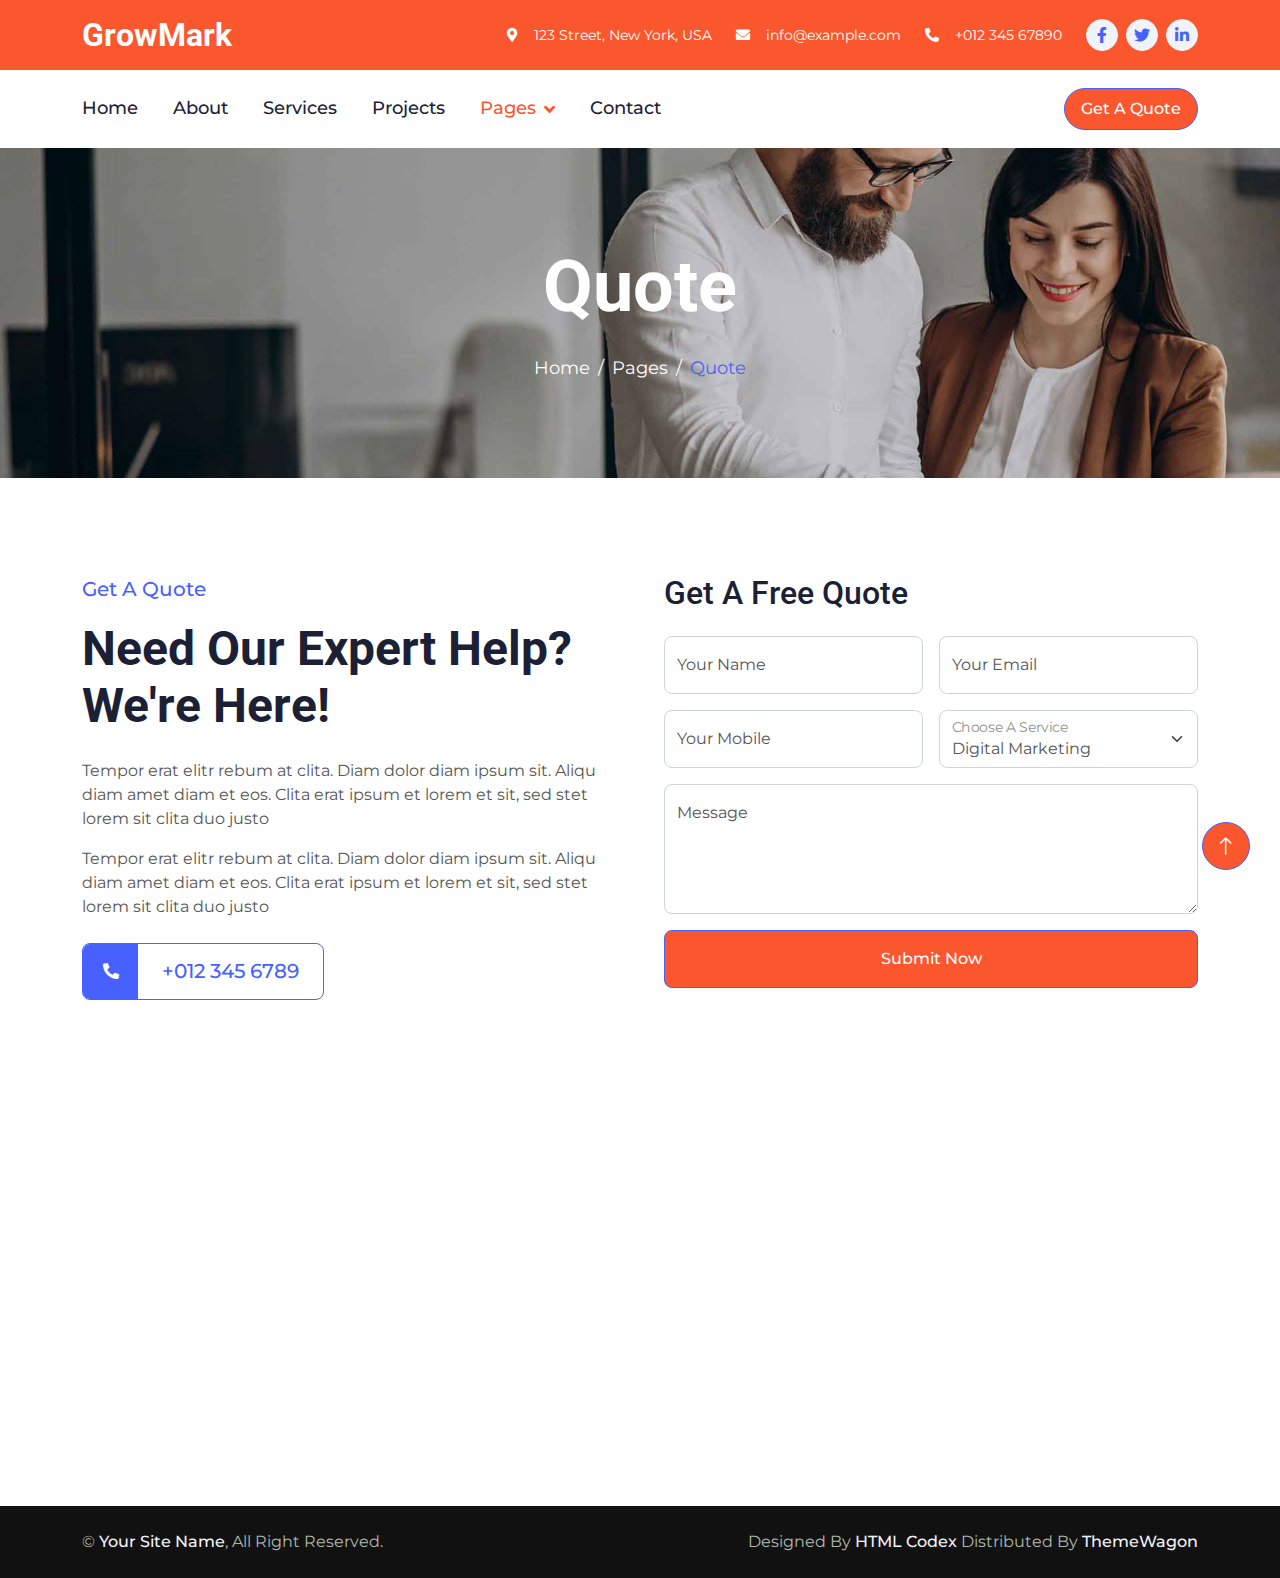
<file: quote.html>
<!DOCTYPE html>
<html lang="en">

<head>
    <meta charset="utf-8">
    <title>GrowMark - Digital Marketing HTML Template</title>
    <meta content="width=device-width, initial-scale=1.0" name="viewport">
    <meta content="" name="keywords">
    <meta content="" name="description">

    <!-- Favicon -->
    <link href="img/favicon.ico" rel="icon">

    <!-- Google Web Fonts -->
    <link rel="preconnect" href="https://fonts.googleapis.com">
    <link rel="preconnect" href="https://fonts.gstatic.com" crossorigin>
    <link
        href="https://fonts.googleapis.com/css2?family=Montserrat:wght@400;500&family=Roboto:wght@500;700&display=swap"
        rel="stylesheet">

    <!-- Icon Font Stylesheet -->
    <link href="https://cdnjs.cloudflare.com/ajax/libs/font-awesome/5.10.0/css/all.min.css" rel="stylesheet">
    <link href="https://cdn.jsdelivr.net/npm/bootstrap-icons@1.4.1/font/bootstrap-icons.css" rel="stylesheet">

    <!-- Libraries Stylesheet -->
    <link href="lib/animate/animate.min.css" rel="stylesheet">
    <link href="lib/owlcarousel/assets/owl.carousel.min.css" rel="stylesheet">
    <link href="lib/lightbox/css/lightbox.min.css" rel="stylesheet">

    <!-- Customized Bootstrap Stylesheet -->
    <link href="css/bootstrap.min.css" rel="stylesheet">

    <!-- Template Stylesheet -->
    <link href="css/style.css" rel="stylesheet">
</head>

<body>
    <!-- Spinner Start -->
    <div id="spinner"
        class="show bg-white position-fixed translate-middle w-100 vh-100 top-50 start-50 d-flex align-items-center justify-content-center">
        <div class="spinner-border text-primary" role="status" style="width: 3rem; height: 3rem;"></div>
    </div>
    <!-- Spinner End -->


    <!-- Topbar Start -->
    <div class="container-fluid bg-primary text-white d-none d-lg-flex">
        <div class="container py-3">
            <div class="d-flex align-items-center">
                <a href="index.html">
                    <h2 class="text-white fw-bold m-0">GrowMark</h2>
                </a>
                <div class="ms-auto d-flex align-items-center">
                    <small class="ms-4"><i class="fa fa-map-marker-alt me-3"></i>123 Street, New York, USA</small>
                    <small class="ms-4"><i class="fa fa-envelope me-3"></i>info@example.com</small>
                    <small class="ms-4"><i class="fa fa-phone-alt me-3"></i>+012 345 67890</small>
                    <div class="ms-3 d-flex">
                        <a class="btn btn-sm-square btn-light text-primary rounded-circle ms-2" href=""><i
                                class="fab fa-facebook-f"></i></a>
                        <a class="btn btn-sm-square btn-light text-primary rounded-circle ms-2" href=""><i
                                class="fab fa-twitter"></i></a>
                        <a class="btn btn-sm-square btn-light text-primary rounded-circle ms-2" href=""><i
                                class="fab fa-linkedin-in"></i></a>
                    </div>
                </div>
            </div>
        </div>
    </div>
    <!-- Topbar End -->


    <!-- Navbar Start -->
    <div class="container-fluid bg-white sticky-top">
        <div class="container">
            <nav class="navbar navbar-expand-lg bg-white navbar-light p-lg-0">
                <a href="index.html" class="navbar-brand d-lg-none">
                    <h1 class="fw-bold m-0">GrowMark</h1>
                </a>
                <button type="button" class="navbar-toggler me-0" data-bs-toggle="collapse"
                    data-bs-target="#navbarCollapse">
                    <span class="navbar-toggler-icon"></span>
                </button>
                <div class="collapse navbar-collapse" id="navbarCollapse">
                    <div class="navbar-nav">
                        <a href="index.html" class="nav-item nav-link">Home</a>
                        <a href="about.html" class="nav-item nav-link">About</a>
                        <a href="service.html" class="nav-item nav-link">Services</a>
                        <a href="project.html" class="nav-item nav-link">Projects</a>
                        <div class="nav-item dropdown">
                            <a href="#" class="nav-link dropdown-toggle active" data-bs-toggle="dropdown">Pages</a>
                            <div class="dropdown-menu bg-light rounded-0 rounded-bottom m-0">
                                <a href="feature.html" class="dropdown-item">Features</a>
                                <a href="team.html" class="dropdown-item">Our Team</a>
                                <a href="testimonial.html" class="dropdown-item">Testimonial</a>
                                <a href="quote.html" class="dropdown-item active">Quotation</a>
                                <a href="404.html" class="dropdown-item">404 Page</a>
                            </div>
                        </div>
                        <a href="contact.html" class="nav-item nav-link">Contact</a>
                    </div>
                    <div class="ms-auto d-none d-lg-block">
                        <a href="" class="btn btn-primary rounded-pill py-2 px-3">Get A Quote</a>
                    </div>
                </div>
            </nav>
        </div>
    </div>
    <!-- Navbar End -->


    <!-- Page Header Start -->
    <div class="container-fluid page-header py-5 mb-5 wow fadeIn" data-wow-delay="0.1s">
        <div class="container text-center py-5">
            <h1 class="display-2 text-white mb-4 animated slideInDown">Quote</h1>
            <nav aria-label="breadcrumb animated slideInDown">
                <ol class="breadcrumb justify-content-center mb-0">
                    <li class="breadcrumb-item"><a href="#">Home</a></li>
                    <li class="breadcrumb-item"><a href="#">Pages</a></li>
                    <li class="breadcrumb-item text-primary" aria-current="page">Quote</li>
                </ol>
            </nav>
        </div>
    </div>
    <!-- Page Header End -->


    <!-- Quote Start -->
    <div class="container-xxl py-5">
        <div class="container">
            <div class="row g-5">
                <div class="col-lg-6 wow fadeInUp" data-wow-delay="0.1s">
                    <p class="fs-5 fw-medium text-primary">Get A Quote</p>
                    <h1 class="display-5 mb-4">Need Our Expert Help? We're Here!</h1>
                    <p>Tempor erat elitr rebum at clita. Diam dolor diam ipsum sit. Aliqu diam amet diam et eos. Clita
                        erat ipsum et lorem et sit, sed stet lorem sit clita duo justo</p>
                    <p class="mb-4">Tempor erat elitr rebum at clita. Diam dolor diam ipsum sit. Aliqu diam amet diam et
                        eos. Clita erat ipsum et lorem et sit, sed stet lorem sit clita duo justo</p>
                    <a class="d-inline-flex align-items-center rounded overflow-hidden border border-primary" href="">
                        <span class="btn-lg-square bg-primary" style="width: 55px; height: 55px;">
                            <i class="fa fa-phone-alt text-white"></i>
                        </span>
                        <span class="fs-5 fw-medium mx-4">+012 345 6789</span>
                    </a>
                </div>
                <div class="col-lg-6 wow fadeInUp" data-wow-delay="0.5s">
                    <h2 class="mb-4">Get A Free Quote</h2>
                    <div class="row g-3">
                        <div class="col-sm-6">
                            <div class="form-floating">
                                <input type="text" class="form-control" id="name" placeholder="Your Name">
                                <label for="name">Your Name</label>
                            </div>
                        </div>
                        <div class="col-sm-6">
                            <div class="form-floating">
                                <input type="email" class="form-control" id="mail" placeholder="Your Email">
                                <label for="mail">Your Email</label>
                            </div>
                        </div>
                        <div class="col-sm-6">
                            <div class="form-floating">
                                <input type="text" class="form-control" id="mobile" placeholder="Your Mobile">
                                <label for="mobile">Your Mobile</label>
                            </div>
                        </div>
                        <div class="col-sm-6">
                            <div class="form-floating">
                                <select class="form-select" id="service">
                                    <option selected>Digital Marketing</option>
                                    <option value="">Social Marketing</option>
                                    <option value="">Content Marketing</option>
                                    <option value="">E-mail Marketing</option>
                                </select>
                                <label for="service">Choose A Service</label>
                            </div>
                        </div>
                        <div class="col-12">
                            <div class="form-floating">
                                <textarea class="form-control" placeholder="Leave a message here" id="message"
                                    style="height: 130px"></textarea>
                                <label for="message">Message</label>
                            </div>
                        </div>
                        <div class="col-12 text-center">
                            <button class="btn btn-primary w-100 py-3" type="submit">Submit Now</button>
                        </div>
                    </div>
                </div>
            </div>
        </div>
    </div>
    <!-- Quote Start -->


    <!-- Footer Start -->
    <div class="container-fluid bg-dark footer mt-5 py-5 wow fadeIn" data-wow-delay="0.1s">
        <div class="container py-5">
            <div class="row g-5">
                <div class="col-lg-3 col-md-6">
                    <h4 class="text-white mb-4">Our Office</h4>
                    <p class="mb-2"><i class="fa fa-map-marker-alt me-3"></i>123 Street, New York, USA</p>
                    <p class="mb-2"><i class="fa fa-phone-alt me-3"></i>+012 345 67890</p>
                    <p class="mb-2"><i class="fa fa-envelope me-3"></i>info@example.com</p>
                    <div class="d-flex pt-3">
                        <a class="btn btn-square btn-light rounded-circle me-2" href=""><i
                                class="fab fa-twitter"></i></a>
                        <a class="btn btn-square btn-light rounded-circle me-2" href=""><i
                                class="fab fa-facebook-f"></i></a>
                        <a class="btn btn-square btn-light rounded-circle me-2" href=""><i
                                class="fab fa-youtube"></i></a>
                        <a class="btn btn-square btn-light rounded-circle me-2" href=""><i
                                class="fab fa-linkedin-in"></i></a>
                    </div>
                </div>
                <div class="col-lg-3 col-md-6">
                    <h4 class="text-white mb-4">Quick Links</h4>
                    <a class="btn btn-link" href="">About Us</a>
                    <a class="btn btn-link" href="">Contact Us</a>
                    <a class="btn btn-link" href="">Our Services</a>
                    <a class="btn btn-link" href="">Terms & Condition</a>
                    <a class="btn btn-link" href="">Support</a>
                </div>
                <div class="col-lg-3 col-md-6">
                    <h4 class="text-white mb-4">Business Hours</h4>
                    <p class="mb-1">Monday - Friday</p>
                    <h6 class="text-light">09:00 am - 07:00 pm</h6>
                    <p class="mb-1">Saturday</p>
                    <h6 class="text-light">09:00 am - 12:00 pm</h6>
                    <p class="mb-1">Sunday</p>
                    <h6 class="text-light">Closed</h6>
                </div>
                <div class="col-lg-3 col-md-6">
                    <h4 class="text-white mb-4">Newsletter</h4>
                    <p>Dolor amet sit justo amet elitr clita ipsum elitr est.</p>
                    <div class="position-relative w-100">
                        <input class="form-control bg-transparent w-100 py-3 ps-4 pe-5" type="text"
                            placeholder="Your email">
                        <button type="button"
                            class="btn btn-light py-2 position-absolute top-0 end-0 mt-2 me-2">SignUp</button>
                    </div>
                </div>
            </div>
        </div>
    </div>
    <!-- Footer End -->


    <!-- Copyright Start -->
    <div class="container-fluid copyright py-4">
        <div class="container">
            <div class="row">
                <div class="col-md-6 text-center text-md-start mb-3 mb-md-0">
                    &copy; <a class="fw-medium text-light" href="#">Your Site Name</a>, All Right Reserved.
                </div>
                <div class="col-md-6 text-center text-md-end">
                    <!--/*** This template is free as long as you keep the footer author’s credit link/attribution link/backlink. If you'd like to use the template without the footer author’s credit link/attribution link/backlink, you can purchase the Credit Removal License from "https://htmlcodex.com/credit-removal". Thank you for your support. ***/-->
                    Designed By <a class="fw-medium text-light" href="https://htmlcodex.com">HTML Codex</a>
                    Distributed By <a class="fw-medium text-light" href="https://themewagon.com">ThemeWagon</a>
                </div>
            </div>
        </div>
    </div>
    <!-- Copyright End -->


    <!-- Back to Top -->
    <a href="#" class="btn btn-lg btn-primary btn-lg-square rounded-circle back-to-top"><i
            class="bi bi-arrow-up"></i></a>


    <!-- JavaScript Libraries -->
    <script src="https://ajax.googleapis.com/ajax/libs/jquery/3.6.1/jquery.min.js"></script>
    <script src="https://cdn.jsdelivr.net/npm/bootstrap@5.0.0/dist/js/bootstrap.bundle.min.js"></script>
    <script src="lib/wow/wow.min.js"></script>
    <script src="lib/easing/easing.min.js"></script>
    <script src="lib/waypoints/waypoints.min.js"></script>
    <script src="lib/owlcarousel/owl.carousel.min.js"></script>
    <script src="lib/lightbox/js/lightbox.min.js"></script>

    <!-- Template Javascript -->
    <script src="js/main.js"></script>
</body>

</html>
</file>
<file: css/style.css>
:root {
    --primary: #fb572e;  /* Orange */
    --secondary: #000000;  /* Black */
    --light: #FFFFFF;  /* White */
    --dark: #1C2035;  /* Dark (unchanged) */
    --navbar-bg: #fb572e;  /* Orange color from your logo */
}

.back-to-top {
    position: fixed;
    display: none;
    right: 30px;
    bottom: 30px;
    z-index: 99;
}

.fw-medium {
    font-weight: 500;
}

/*** Spinner ***/
#spinner {
    opacity: 0;
    visibility: hidden;
    transition: opacity .5s ease-out, visibility 0s linear .5s;
    z-index: 99999;
}

#spinner.show {
    transition: opacity .5s ease-out, visibility 0s linear 0s;
    visibility: visible;
    opacity: 1;
}

/*** Button ***/
.btn {
    transition: .5s;
    font-weight: 500;
}

.btn-primary,
.btn-outline-primary:hover {
    color: var(--light);
    background-color: var(--primary);
}

.btn-secondary,
.btn-outline-secondary:hover {
    color: var(--light);
    background-color: var(--secondary);
}

.btn-square {
    width: 38px;
    height: 38px;
}

.btn-sm-square {
    width: 32px;
    height: 32px;
}

.btn-lg-square {
    width: 48px;
    height: 48px;
}

.btn-square,
.btn-sm-square,
.btn-lg-square {
    padding: 0;
    display: flex;
    align-items: center;
    justify-content: center;
    font-weight: normal;
}

/*** Navbar ***/
.container-fluid.bg-primary {
    background-color: var(--navbar-bg) !important;
}

.sticky-top {
    top: -100px;
    transition: .5s;
}

.navbar .navbar-nav .nav-link {
    margin-right: 35px;
    padding: 25px 0;
    color: var(--dark);
    font-size: 18px;
    font-weight: 500;
    outline: none;
}

.navbar .navbar-nav .nav-link:hover,
.navbar .navbar-nav .nav-link.active {
    color: var(--primary);
}

.navbar .dropdown-toggle::after {
    border: none;
    content: "\f107";
    font-family: "Font Awesome 5 Free";
    font-weight: 900;
    vertical-align: middle;
    margin-left: 8px;
}

@media (max-width: 991.98px) {
    .navbar .navbar-nav .nav-link  {
        margin-right: 0;
        padding: 10px 0;
    }

    .navbar .navbar-nav {
        margin-top: 15px;
        border-top: 1px solid #EEEEEE;
    }
}

@media (min-width: 992px) {
    .navbar .nav-item .dropdown-menu {
        display: block;
        border: none;
        margin-top: 0;
        top: 150%;
        opacity: 0;
        visibility: hidden;
        transition: .5s;
    }

    .navbar .nav-item:hover .dropdown-menu {
        top: 100%;
        visibility: visible;
        transition: .5s;
        opacity: 1;
    }
}

/*** Header ***/
.carousel-caption {
    top: 0;
    left: 0;
    right: 0;
    bottom: 0;
    display: flex;
    align-items: center;
    background: rgba(0, 0, 0, .1);
    z-index: 1;
}

.carousel-control-prev,
.carousel-control-next {
    width: 15%;
}

.carousel-control-prev-icon,
.carousel-control-next-icon {
    width: 3.5rem;
    height: 3.5rem;
    border-radius: 3.5rem;
    background-color: var(--primary);
    border: 15px solid var(--primary);
}

@media (max-width: 768px) {
    #header-carousel .carousel-item {
        position: relative;
        min-height: 450px;
    }
    
    #header-carousel .carousel-item img {
        position: absolute;
        width: 100%;
        height: 100%;
        object-fit: cover;
    }
}

.page-header {
    background: linear-gradient(rgba(0, 0, 0, .1), rgba(0, 0, 0, .1)), url(../img/carousel-1.jpg) center center no-repeat;
    background-size: cover;
}

.page-header .breadcrumb-item+.breadcrumb-item::before {
    color: var(--light);
}

.page-header .breadcrumb-item,
.page-header .breadcrumb-item a {
    font-size: 18px;
    color: var(--light);
}

/*** Features ***/
.feature-row {
    box-shadow: 0 0 45px rgba(0, 0, 0, .08);
}

.feature-item {
    border-color: rgba(0, 0, 0, .03) !important;
}

/*** About ***/
.about {
    background: linear-gradient(rgba(0, 0, 0, .1), rgba(0, 0, 0, .1)), url(../img/about.jpg) left center no-repeat;
    background-size: cover;
}

.btn-play {
    position: relative;
    display: block;
    box-sizing: content-box;
    width: 36px;
    height: 46px;
    border-radius: 100%;
    border: none;
    outline: none !important;
    padding: 18px 20px 20px 28px;
    background: var(--primary);
}

.btn-play:before {
    content: "";
    position: absolute;
    z-index: 0;
    left: 50%;
    top: 50%;
    transform: translateX(-50%) translateY(-50%);
    display: block;
    width: 90px;
    height: 90px;
    background: var(--primary);
    border-radius: 100%;
    animation: pulse-border 1500ms ease-out infinite;
}

.btn-play:after {
    content: "";
    position: absolute;
    z-index: 1;
    left: 50%;
    top: 50%;
    transform: translateX(-50%) translateY(-50%);
    display: block;
    width: 90px;
    height: 90px;
    background: var(--primary);
    border-radius: 100%;
    transition: all 200ms;
}

.btn-play span {
    display: block;
    position: relative;
    z-index: 3;
    width: 0;
    height: 0;
    left: 3px;
    border-left: 30px solid #FFFFFF;
    border-top: 18px solid transparent;
    border-bottom: 18px solid transparent;
}

@keyframes pulse-border {
    0% {
        transform: translateX(-50%) translateY(-50%) translateZ(0) scale(1);
        opacity: 1;
    }

    100% {
        transform: translateX(-50%) translateY(-50%) translateZ(0) scale(2);
        opacity: 0;
    }
}

.modal-video .modal-dialog {
    position: relative;
    max-width: 800px;
    margin: 60px auto 0 auto;
}

.modal-video .modal-body {
    position: relative;
    padding: 0px;
}

.modal-video .close {
    position: absolute;
    width: 30px;
    height: 30px;
    right: 0px;
    top: -30px;
    z-index: 999;
    font-size: 30px;
    font-weight: normal;
    color: #FFFFFF;
    background: #000000;
    opacity: 1;
}

/*** Service ***/
.service-item .service-text {
    position: relative;
    width: 100%;
    top: 0;
    left: 0;
    text-align: center;
    background: #FFFFFF;
    box-shadow: 0 0 45px rgba(0, 0, 0, .06);
    transition: .5s;
    z-index: 2;
}

.service-item:hover .service-text {
    top: -1.5rem;
}

.service-item .service-text h5 {
    transition: .5s;
}

.service-item:hover .service-text h5 {
    color: var(--primary);
}

.service-item .service-btn {
    position: absolute;
    width: 80%;
    height: 3rem;
    left: 10%;
    bottom: 0;
    display: flex;
    align-items: center;
    justify-content: center;
    background: #FFFFFF;
    box-shadow: 0 0 45px rgba(0, 0, 0, .07);
    transition: .5s;
    z-index: 1;
}

.service-item:hover .service-btn {
    bottom: -1.5rem;
}

/*** Project ***/
.project-item {
    position: relative;
    border-radius: 8px;
    overflow: hidden;
    box-shadow: 0 0 45px rgba(0, 0, 0, .07);
}

.project-item .project-overlay {
    position: absolute;
    width: 100%;
    height: 100%;
    top: 0;
    left: 0;
    display: flex;
    align-items: center;
    justify-content: center;
    background: rgba(0, 0, 0, .5);
    opacity: 0;
    padding-top: 60px;
    transition: .5s;
}

.project-item:hover .project-overlay {
    opacity: 1;
    padding-top: 0;
}

.project-carousel .owl-nav {
    position: absolute;
    top: -100px;
    right: 0;
    display: flex;
}

.project-carousel .owl-nav .owl-prev,
.project-carousel .owl-nav .owl-next {
    margin-left: 15px;
    width: 55px;
    height: 55px;
    display: flex;
    align-items: center;
    justify-content: center;
    color: var(--secondary);
    border-radius: 55px;
    box-shadow: 0 0 45px rgba(0, 0, 0, .15);
    font-size: 25px;
    transition: .5s;
}

.project-carousel .owl-nav .owl-prev:hover,
.project-carousel .owl-nav .owl-next:hover {
    background: var(--primary);
    color: #FFFFFF;
}

@media (max-width: 768px) {
    .project-carousel .owl-nav {
        top: -70px;
        right: auto;
        left: 50%;
        transform: translateX(-50%);
    }

    .project-carousel .owl-nav .owl-prev,
    .project-carousel .owl-nav .owl-next {
        margin: 0 7px;
        width: 45px;
        height: 45px;
        font-size: 20px;
    }
}

/*** Team ***/
.team-item {
    position: relative;
    text-align: center;
    box-shadow: 0 0 45px rgba(0, 0, 0, .07);
}

.team-item .team-social {
    position: absolute;
    padding: 0;
    top: 15px;
    left: 0;
    overflow: hidden;
}

.team-item .team-social li {
    list-style-type: none;
    margin-bottom: 10px;
    margin-left: -50px;
    opacity: 0;
    transition: .5s;
}

.team-item:hover .team-social li {
    margin-left: 15px;
    opacity: 1;
}

.team-item .team-social li .btn {
    background: #FFFFFF;
    color: var(--primary);
    border-radius: 40px;
    transition: .5s;
}

.team-item .team-social li .btn:hover {
    color: #FFFFFF;
    background: var(--primary);
}

.team-item .team-social li:nth-child(1) {
    transition-delay: .1s;
}

.team-item .team-social li:nth-child(2) {
    transition-delay: .2s;
}

.team-item .team-social li:nth-child(3) {
    transition-delay: .3s;
}

.team-item .team-social li:nth-child(4) {
    transition-delay: .4s;
}

.team-item .team-social li:nth-child(5) {
    transition-delay: .5s;
}

/*** Testimonial ***/
.testimonial-item {
    box-shadow: 0 0 45px rgba(0, 0, 0, .07);
    transition: .5s;
}

.owl-item .testimonial-item,
.testimonial-item * {
    transition: .5s;
}

.owl-item.center .testimonial-item,
.testimonial-item:hover {
    background: var(--primary);
}

.owl-item.center .testimonial-item *,
.testimonial-item:hover * {
    color: #FFFFFF !important;
}

.testimonial-item img {
    width: 100px !important;
    height: 100px !important;
    border-radius: 100px;
}

.testimonial-carousel .owl-nav {
    position: absolute;
    top: -100px;
    right: 0;
    display: flex;
}

.testimonial-carousel .owl-nav .owl-prev,
.testimonial-carousel .owl-nav .owl-next {
    margin-left: 15px;
    width: 55px;
    height: 55px;
    display: flex;
    align-items: center;
    justify-content: center;
    color: var(--secondary);
    border-radius: 55px;
    box-shadow: 0 0 45px rgba(0, 0, 0, .15);
    font-size: 25px;
    transition: .5s;
}

.testimonial-carousel .owl-nav .owl-prev:hover,
.testimonial-carousel .owl-nav .owl-next:hover {
    background: var(--primary);
    color: #FFFFFF;
}

@media (max-width: 768px) {
    .testimonial-carousel .owl-nav {
        top: -70px;
        right: auto;
        left: 50%;
        transform: translateX(-50%);
    }

    .testimonial-carousel .owl-nav .owl-prev,
    .testimonial-carousel .owl-nav .owl-next {
        margin: 0 7px;
        width: 45px;
        height: 45px;
        font-size: 20px;
    }
}

/*** Footer ***/
.footer {
    color: #B0B9AE;
}

.footer .btn.btn-link {
    display: block;
    margin-bottom: 5px;
    padding: 0;
    text-align: left;
    color: #B0B9AE;
    font-weight: normal;
    text-transform: capitalize;
    transition: .3s;
}

.footer .btn.btn-link::before {
    position: relative;
    content: "\f105";
    font-family: "Font Awesome 5 Free";
    font-weight: 900;
    margin-right: 10px;
}

.footer .btn.btn-link:hover {
    color: var(--light);
    letter-spacing: 1px;
    box-shadow: none;
}

.copyright {
    color: #B0B9AE;
    background: #111111;
}

.copyright a:hover {
    color: var(--primary) !important;
}

.floating-icon {
    width: 24px; /* Adjust size as needed */
    height: 24px;
    object-fit: cover;
}
</file>
